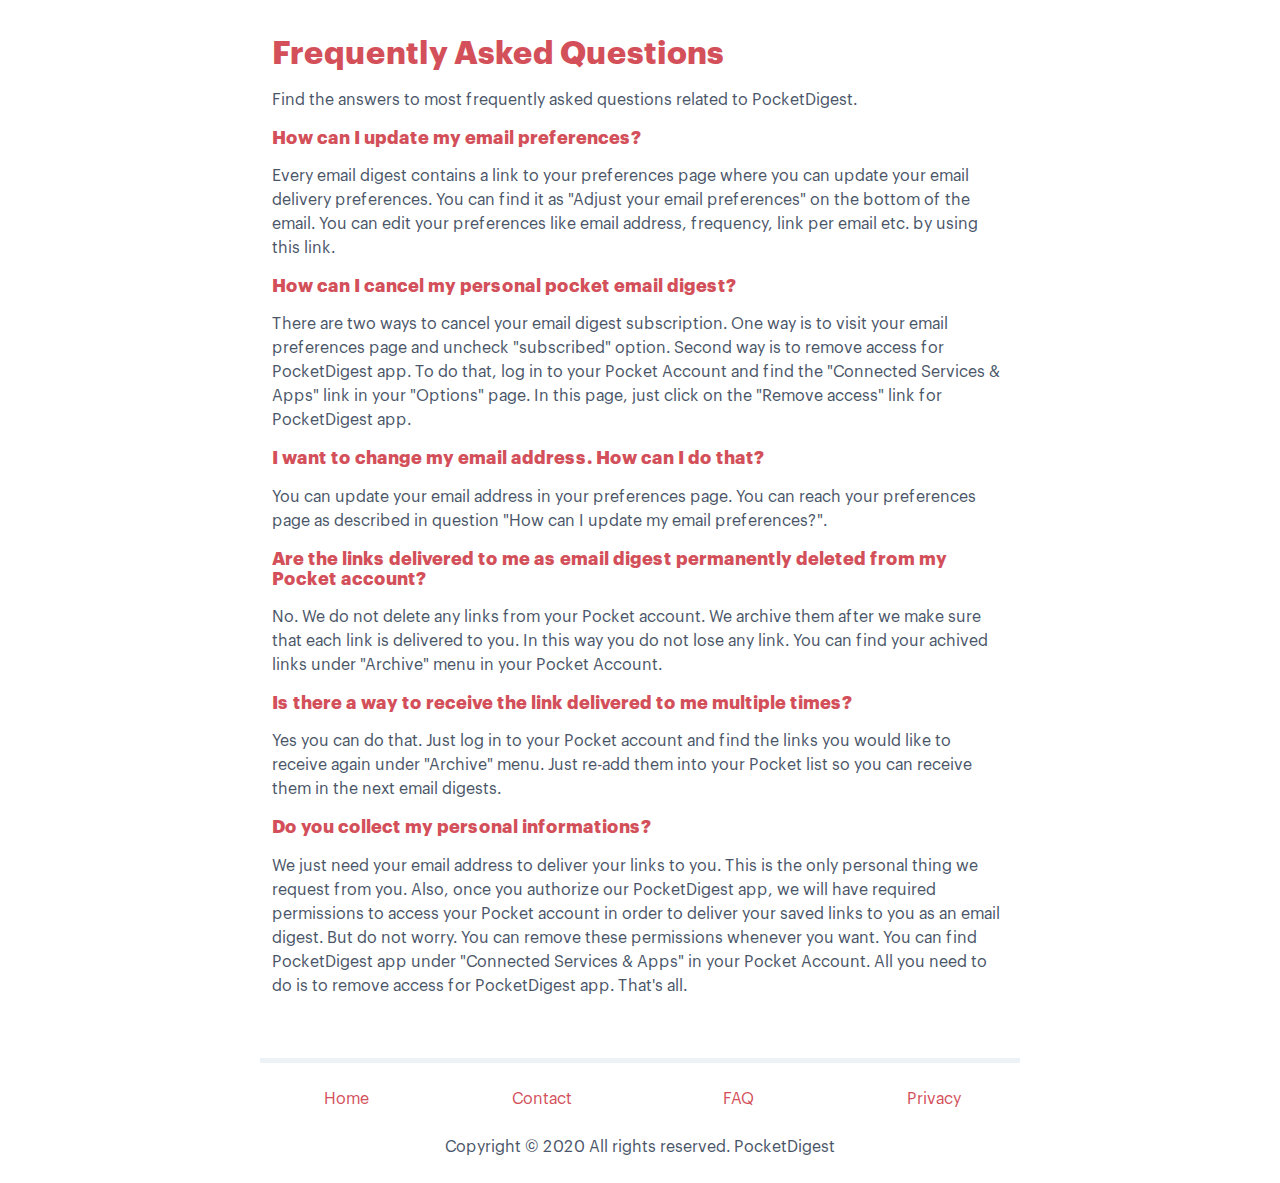
<file: static/faq.html>
<!DOCTYPE html>
<html lang="en">

<head>
  <meta charset="utf-8" />
  <meta http-equiv="X-UA-Compatible" content="IE=edge" />
  <meta name="viewport" content="width=device-width, initial-scale=1" />
  <title>FAQ - PocketDigest</title>
  <link rel="stylesheet" href="/static/css/styles.css" />
</head>

<body>
  <div class="container">
    <div class="columns">
      <div
        class="column is-10-tablet is-offset-1-tablet is-10-desktop is-offset-1-desktop is-8-widescreen is-offset-2-widescreen">
        <section class="section">
          <div class="columns">
            <div class="content">
              <h1>Frequently Asked Questions</h1>
              <p>Find the answers to most frequently asked questions related to PocketDigest.</p>
              <h5>How can I update my email preferences?</h5>
              <p>
                Every email digest contains a link to your preferences page where you can update your email delivery preferences. You can find it as "Adjust your email preferences" on the bottom of the email. You can edit your preferences like email address, frequency, link per email etc. by using this link.
              </p>
              <h5>How can I cancel my personal pocket email digest?</h5>
              <p>
                There are two ways to cancel your email digest subscription. One way is to visit your email preferences page and uncheck  "subscribed" option. Second way is to remove access for PocketDigest app. To do that, log in to your Pocket Account and find the "Connected Services & Apps" link in your "Options" page. In this page, just click on the "Remove access" link for PocketDigest app.
              </p>
              <h5>I want to change my email address. How can I do that?</h5>
              <p>
                You can update your email address in your preferences page. You can reach your preferences page as described in question "How can I update my email preferences?".
              </p>
              <h5>Are the links delivered to me as email digest permanently deleted from my Pocket account?</h5>
              <p>
                No. We do not delete any links from your Pocket account. We archive them after we make sure that each link is delivered to you. In this way you do not lose any link. You can find your achived links under "Archive" menu in your Pocket Account.
              </p>
              <h5>Is there a way to receive the link delivered to me multiple times?</h5>
              <p>
                Yes you can do that. Just log in to your Pocket account and find the links you would like to receive again under "Archive" menu. Just re-add them into your Pocket list so you can receive them in the next email digests.
              </p>
              <h5>Do you collect my personal informations?</h5>
              <p>
                We just need your email address to deliver your links to you. This is the only personal thing we request from you. Also, once you authorize our PocketDigest app, we will have required permissions to access your Pocket account in order to deliver your saved links to you as an email digest. But do not worry. You can remove these permissions whenever you want. You can find PocketDigest app under "Connected Services & Apps" in your Pocket Account. All you need to do is to remove access for PocketDigest app. That's all. 
              </p>
            </div>
          </div>
        </section>
        <footer>
          <div class="columns">
            <div class="column">
              <hr />
              <div class="columns is-centered">
                <div class="column is-one-quarter has-text-centered">
                  <a href="/">Home</a>
                </div>
                <div class="column is-one-quarter has-text-centered">
                  <a href="mailto:pocketdigest@gmail.com">Contact</a>
                </div>
                <div class="column is-one-quarter has-text-centered">
                    <a href="/faq">FAQ</a>
                  </div>
                <div class="column is-one-quarter has-text-centered">
                  <a href="/privacy">Privacy</a>
                </div>
              </div>
              <div class="columns">
                <div class="column">
                  <p class="has-text-centered">
                    Copyright © 2020 All rights reserved. PocketDigest
                  </p>
                </div>
              </div>
            </div>
          </div>
        </footer>
      </div>
    </div>
  </div>
</body>

</html>
</file>
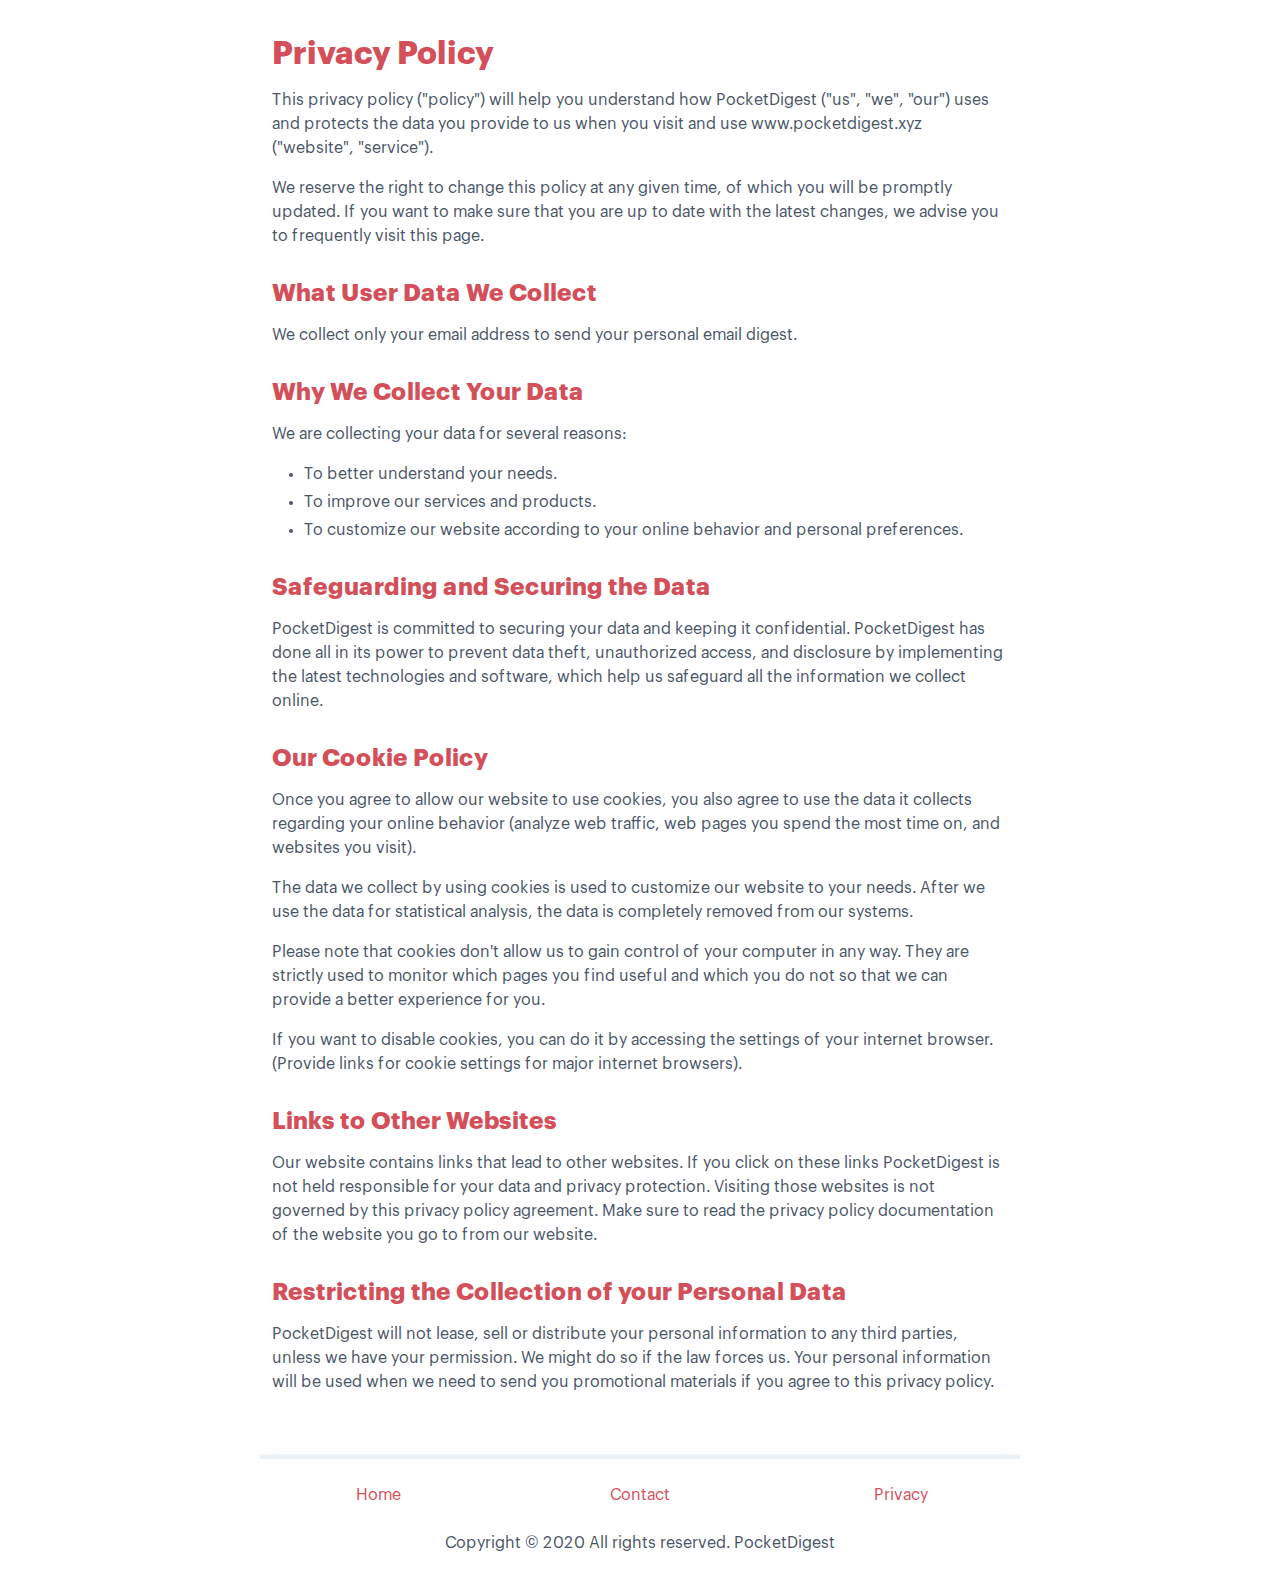
<file: static/privacy.html>
<!DOCTYPE html>
<html lang="en">

<head>
  <meta charset="utf-8" />
  <meta http-equiv="X-UA-Compatible" content="IE=edge" />
  <meta name="viewport" content="width=device-width, initial-scale=1" />
  <title>Privacy - PocketDigest</title>
  <link rel="stylesheet" href="/static/css/styles.css" />
</head>

<body>
  <div class="container">
    <div class="columns">
      <div
        class="column is-10-tablet is-offset-1-tablet is-10-desktop is-offset-1-desktop is-8-widescreen is-offset-2-widescreen">
        <section class="section">
          <div class="columns">
            <div class="content">
              <h1>Privacy Policy</h1>
              <p>
                This privacy policy ("policy") will help you understand how
                PocketDigest ("us", "we", "our") uses and protects the data you
                provide to us when you visit and use www.pocketdigest.xyz
                ("website", "service").
              </p>
              <p>
                We reserve the right to change this policy at any given time,
                of which you will be promptly updated. If you want to make
                sure that you are up to date with the latest changes, we
                advise you to frequently visit this page.
              </p>
              <h3>What User Data We Collect</h3>
              <p>
                We collect only your email address to send your personal email digest.
              </p>
              </ul>
              <h3>Why We Collect Your Data</h3>
              <p>We are collecting your data for several reasons:</p>
              <ul>
                <li>
                  To better understand your needs.
                </li>
                <li>
                  To improve our services and products.
                </li>
                <li>
                  To customize our website according to your online behavior
                  and personal preferences.
                </li>
              </ul>
              <h3>Safeguarding and Securing the Data</h3>
              <p>
                PocketDigest is committed to securing your data and keeping it
                confidential. PocketDigest has done all in its power to prevent
                data theft, unauthorized access, and disclosure by
                implementing the latest technologies and software, which help
                us safeguard all the information we collect online.
              </p>
              <h3>Our Cookie Policy</h3>
              <p>
                Once you agree to allow our website to use cookies, you also
                agree to use the data it collects regarding your online
                behavior (analyze web traffic, web pages you spend the most
                time on, and websites you visit).
              </p>
              <p>
                The data we collect by using cookies is used to customize our
                website to your needs. After we use the data for statistical
                analysis, the data is completely removed from our systems.
              </p>
              <p>
                Please note that cookies don't allow us to gain control of
                your computer in any way. They are strictly used to monitor
                which pages you find useful and which you do not so that we
                can provide a better experience for you.
              </p>
              <p>
                If you want to disable cookies, you can do it by accessing the
                settings of your internet browser. (Provide links for cookie
                settings for major internet browsers).
              </p>
              <h3>Links to Other Websites</h3>
              <p>
                Our website contains links that lead to other websites. If you
                click on these links PocketDigest is not held responsible for your
                data and privacy protection. Visiting those websites is not
                governed by this privacy policy agreement. Make sure to read
                the privacy policy documentation of the website you go to from
                our website.
              </p>
              <h3>
                Restricting the Collection of your Personal Data
              </h3>
              <p>
                PocketDigest will not lease, sell or distribute your personal
                information to any third parties, unless we have your
                permission. We might do so if the law forces us. Your personal
                information will be used when we need to send you promotional
                materials if you agree to this privacy policy.
              </p>
            </div>
          </div>
        </section>
        <footer>
          <div class="columns">
            <div class="column">
              <hr />
              <div class="columns is-centered">
                <div class="column is-one-third has-text-centered">
                  <a href="index.html">Home</a>
                </div>
                <div class="column is-one-third has-text-centered">
                  <a href="mailto:pocketdigest@gmail.com">Contact</a>
                </div>
                <div class="column is-one-third has-text-centered">
                  <a href="privacy.html">Privacy</a>
                </div>
              </div>
              <div class="columns">
                <div class="column">
                  <p class="has-text-centered">
                    Copyright © 2020 All rights reserved. PocketDigest
                  </p>
                </div>
              </div>
            </div>
          </div>
        </footer>
      </div>
    </div>
  </div>
</body>

</html>
</file>
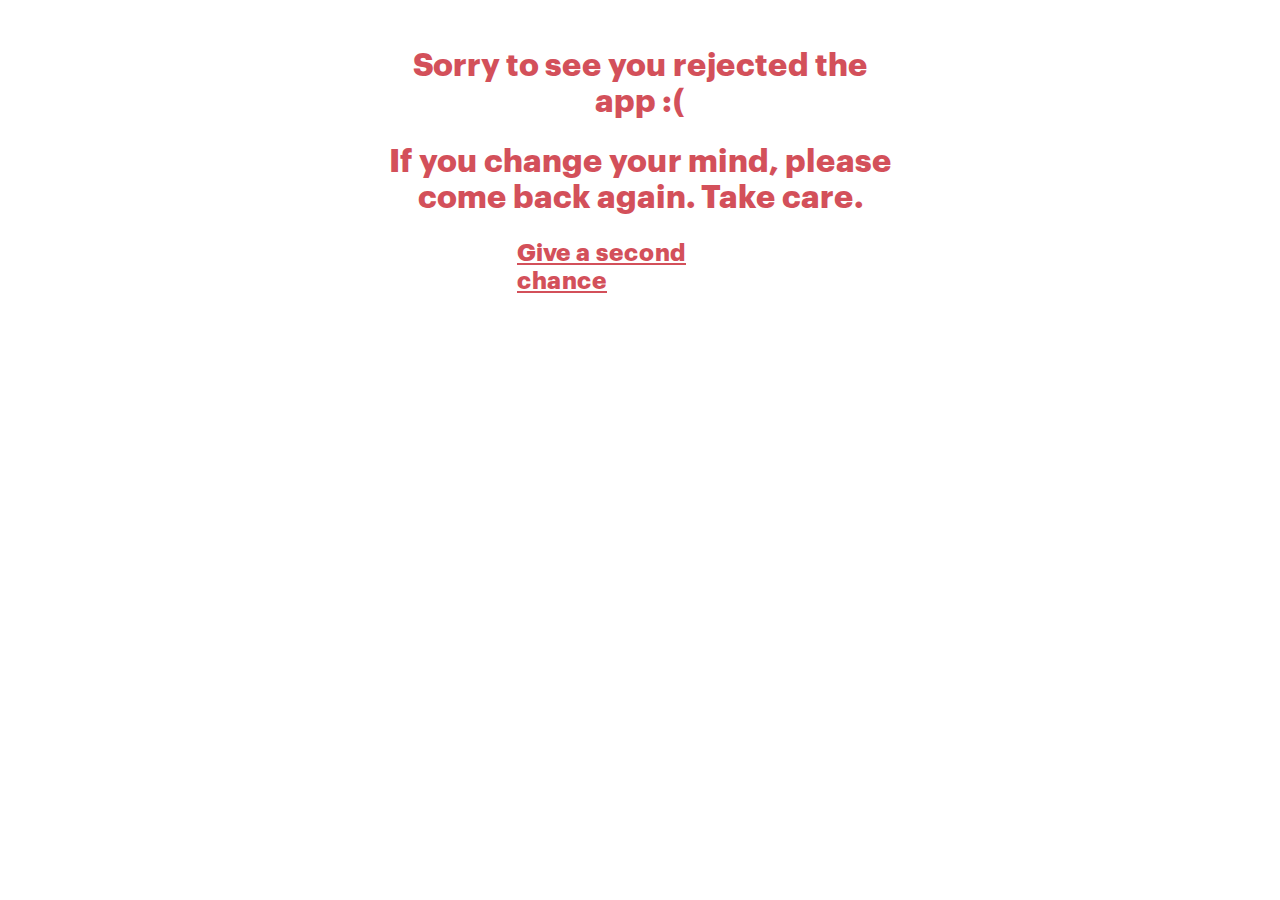
<file: static/rejected.html>
<!DOCTYPE html>
<html lang="en">

<head>
    <meta charset="utf-8" />
    <meta http-equiv="X-UA-Compatible" content="IE=edge" />
    <meta name="viewport" content="width=device-width, initial-scale=1" />
    <link rel="stylesheet" href="/static/css/styles.css" />
    <title>User Rejected The App - PocketLetter</title>
</head>

<body>
    <div class="container">
        <div class="columns">
            <div
                class="column is-10-mobile is-offset-1-mobile is-8-tablet is-offset-2-tablet is-8-desktop is-offset-2-desktop is-6-widescreen is-offset-3-widescreen">
                <section class="section">
                    <div class="columns">
                        <div class="column">
                            <p class="title is-3 has-text-centered">
                                Sorry to see you rejected the app :(
                            </p>
                            <p class="title is-3 has-text-centered">
                                If you change your mind, please come back again. Take care.
                            </p>
                        </div>
                    </div>
                    <div class="columns is-mobile is-desktop is-centered">
                        <div class="column is-full-mobile is-half-tablet is-half-desktop">
                            <a href="/login" class="title is-4" style="text-decoration: underline;">Give a second
                                chance</a>
                        </div>
                    </div>
                </section>
            </div>
        </div>
    </div>
</body>

</html>
</file>
<file: static/css/styles.css>
@font-face{font-family:"Graphik";font-style:normal;font-weight:700;src:local("Graphik Bold"),local("Graphik-Bold"),url("../fonts/Graphik-Bold.woff2") format("woff2"),url("../fonts/Graphik-Bold.woff") format("woff"),url("../fonts/Graphik-Bold.otf") format("opentype"),url("../fonts/Graphik-Bold.ttf") format("ttf")}@font-face{font-family:"Graphik";font-style:normal;font-weight:400;src:local("Graphik Regular"),local("Graphik-Regular"),url("../fonts/Graphik-Regular.woff2") format("woff2"),url("../fonts/Graphik-Regular.woff") format("woff"),url("../fonts/Graphik-Regular.otf") format("opentype"),url("../fonts/Graphik-Regular.ttf") format("ttf")}@keyframes spinAround{from{transform:rotate(0deg)}to{transform:rotate(359deg)}}.file,.button,.is-unselectable{-webkit-touch-callout:none;-webkit-user-select:none;-moz-user-select:none;-ms-user-select:none;user-select:none}.select:not(.is-multiple):not(.is-loading)::after{border:3px solid transparent;border-radius:2px;border-right:0;border-top:0;content:" ";display:block;height:.625em;margin-top:-0.4375em;pointer-events:none;position:absolute;top:50%;transform:rotate(-45deg);transform-origin:center;width:.625em}.box:not(:last-child),.title:not(:last-child),.subtitle:not(:last-child),.content:not(:last-child){margin-bottom:1.5rem}.control.is-loading::after,.select.is-loading::after,.button.is-loading::after{animation:spinAround 500ms infinite linear;border:2px solid #dbdbdb;border-radius:290486px;border-right-color:transparent;border-top-color:transparent;content:"";display:block;height:1em;position:relative;width:1em}.hero-video,.is-overlay{bottom:0;left:0;position:absolute;right:0;top:0}.file-cta,.file-name,.select select,.textarea,.input,.button{-moz-appearance:none;-webkit-appearance:none;align-items:center;border:2px solid transparent;border-radius:4px;box-shadow:none;display:inline-flex;font-size:1rem;height:2.5em;justify-content:flex-start;line-height:1.5;padding-bottom:calc(0.5em - 2px);padding-left:calc(0.75em - 2px);padding-right:calc(0.75em - 2px);padding-top:calc(0.5em - 2px);position:relative;vertical-align:top}.file-cta:focus,.file-name:focus,.select select:focus,.textarea:focus,.input:focus,.button:focus,.is-focused.file-cta,.is-focused.file-name,.select select.is-focused,.is-focused.textarea,.is-focused.input,.is-focused.button,.file-cta:active,.file-name:active,.select select:active,.textarea:active,.input:active,.button:active,.is-active.file-cta,.is-active.file-name,.select select.is-active,.is-active.textarea,.is-active.input,.is-active.button{outline:none}[disabled].file-cta,[disabled].file-name,.select select[disabled],[disabled].textarea,[disabled].input,[disabled].button,fieldset[disabled] .file-cta,fieldset[disabled] .file-name,fieldset[disabled] .select select,.select fieldset[disabled] select,fieldset[disabled] .textarea,fieldset[disabled] .input,fieldset[disabled] .button{cursor:not-allowed}/*! minireset.css v0.0.6 | MIT License | github.com/jgthms/minireset.css */html,body,p,ol,ul,li,dl,dt,dd,blockquote,figure,fieldset,legend,textarea,pre,iframe,hr,h1,h2,h3,h4,h5,h6{margin:0;padding:0}h1,h2,h3,h4,h5,h6{font-size:100%;font-weight:normal}ul{list-style:none}button,input,select,textarea{margin:0}html{box-sizing:border-box}*,*::before,*::after{box-sizing:inherit}img,video{height:auto;max-width:100%}iframe{border:0}table{border-collapse:collapse;border-spacing:0}td,th{padding:0}td:not([align]),th:not([align]){text-align:inherit}html{background-color:#fff;font-size:16px;-moz-osx-font-smoothing:grayscale;-webkit-font-smoothing:antialiased;min-width:300px;overflow-x:hidden;overflow-y:scroll;text-rendering:optimizeLegibility;text-size-adjust:100%}article,aside,figure,footer,header,hgroup,section{display:block}body,button,input,select,textarea{font-family:"Graphik",sans-serif}code,pre{-moz-osx-font-smoothing:auto;-webkit-font-smoothing:auto;font-family:monospace}body{color:#4a5568;font-size:1em;font-weight:400;line-height:1.5}a{color:#d3505a;cursor:pointer;text-decoration:none}a strong{color:currentColor}a:hover{color:#363636}code{background-color:#f5f5f5;color:#f14668;font-size:.875em;font-weight:normal;padding:.25em .5em .25em}hr{background-color:#edf2f7;border:none;display:block;height:5px;margin:1.5rem 0}img{height:auto;max-width:100%}input[type=checkbox],input[type=radio]{vertical-align:baseline}small{font-size:.875em}span{font-style:inherit;font-weight:inherit}strong{color:#d3505a;font-weight:700}fieldset{border:none}pre{-webkit-overflow-scrolling:touch;background-color:#f5f5f5;color:#4a5568;font-size:.875em;overflow-x:auto;padding:1.25rem 1.5rem;white-space:pre;word-wrap:normal}pre code{background-color:transparent;color:currentColor;font-size:1em;padding:0}table td,table th{vertical-align:top}table td:not([align]),table th:not([align]){text-align:inherit}table th{color:#d3505a}.has-text-white{color:#fff !important}a.has-text-white:hover,a.has-text-white:focus{color:#e6e6e6 !important}.has-background-white{background-color:#fff !important}.has-text-black{color:#0a0a0a !important}a.has-text-black:hover,a.has-text-black:focus{color:#000 !important}.has-background-black{background-color:#0a0a0a !important}.has-text-light{color:#f5f5f5 !important}a.has-text-light:hover,a.has-text-light:focus{color:#dbdbdb !important}.has-background-light{background-color:#f5f5f5 !important}.has-text-dark{color:#363636 !important}a.has-text-dark:hover,a.has-text-dark:focus{color:#1c1c1c !important}.has-background-dark{background-color:#363636 !important}.has-text-primary{color:#d3505a !important}a.has-text-primary:hover,a.has-text-primary:focus{color:#c0303b !important}.has-background-primary{background-color:#d3505a !important}.has-text-primary-light{color:#fbeff0 !important}a.has-text-primary-light:hover,a.has-text-primary-light:focus{color:#f1c6c9 !important}.has-background-primary-light{background-color:#fbeff0 !important}.has-text-primary-dark{color:#b32d37 !important}a.has-text-primary-dark:hover,a.has-text-primary-dark:focus{color:#d0444e !important}.has-background-primary-dark{background-color:#b32d37 !important}.has-text-link{color:#d3505a !important}a.has-text-link:hover,a.has-text-link:focus{color:#c0303b !important}.has-background-link{background-color:#d3505a !important}.has-text-link-light{color:#fbeff0 !important}a.has-text-link-light:hover,a.has-text-link-light:focus{color:#f1c6c9 !important}.has-background-link-light{background-color:#fbeff0 !important}.has-text-link-dark{color:#b32d37 !important}a.has-text-link-dark:hover,a.has-text-link-dark:focus{color:#d0444e !important}.has-background-link-dark{background-color:#b32d37 !important}.has-text-info{color:#3298dc !important}a.has-text-info:hover,a.has-text-info:focus{color:#207dbc !important}.has-background-info{background-color:#3298dc !important}.has-text-info-light{color:#eef6fc !important}a.has-text-info-light:hover,a.has-text-info-light:focus{color:#c2e0f5 !important}.has-background-info-light{background-color:#eef6fc !important}.has-text-info-dark{color:#1d72aa !important}a.has-text-info-dark:hover,a.has-text-info-dark:focus{color:#248fd6 !important}.has-background-info-dark{background-color:#1d72aa !important}.has-text-success{color:#48c774 !important}a.has-text-success:hover,a.has-text-success:focus{color:#34a85c !important}.has-background-success{background-color:#48c774 !important}.has-text-success-light{color:#effaf3 !important}a.has-text-success-light:hover,a.has-text-success-light:focus{color:#c8eed6 !important}.has-background-success-light{background-color:#effaf3 !important}.has-text-success-dark{color:#257942 !important}a.has-text-success-dark:hover,a.has-text-success-dark:focus{color:#31a058 !important}.has-background-success-dark{background-color:#257942 !important}.has-text-warning{color:#ffdd57 !important}a.has-text-warning:hover,a.has-text-warning:focus{color:#ffd324 !important}.has-background-warning{background-color:#ffdd57 !important}.has-text-warning-light{color:#fffbeb !important}a.has-text-warning-light:hover,a.has-text-warning-light:focus{color:#fff1b8 !important}.has-background-warning-light{background-color:#fffbeb !important}.has-text-warning-dark{color:#947600 !important}a.has-text-warning-dark:hover,a.has-text-warning-dark:focus{color:#c79f00 !important}.has-background-warning-dark{background-color:#947600 !important}.has-text-danger{color:#f14668 !important}a.has-text-danger:hover,a.has-text-danger:focus{color:#ee1742 !important}.has-background-danger{background-color:#f14668 !important}.has-text-danger-light{color:#feecf0 !important}a.has-text-danger-light:hover,a.has-text-danger-light:focus{color:#fabdc9 !important}.has-background-danger-light{background-color:#feecf0 !important}.has-text-danger-dark{color:#cc0f35 !important}a.has-text-danger-dark:hover,a.has-text-danger-dark:focus{color:#ee2049 !important}.has-background-danger-dark{background-color:#cc0f35 !important}.has-text-black-bis{color:#121212 !important}.has-background-black-bis{background-color:#121212 !important}.has-text-black-ter{color:#242424 !important}.has-background-black-ter{background-color:#242424 !important}.has-text-grey-darker{color:#363636 !important}.has-background-grey-darker{background-color:#363636 !important}.has-text-grey-dark{color:#4a4a4a !important}.has-background-grey-dark{background-color:#4a4a4a !important}.has-text-grey{color:#7a7a7a !important}.has-background-grey{background-color:#7a7a7a !important}.has-text-grey-light{color:#b5b5b5 !important}.has-background-grey-light{background-color:#b5b5b5 !important}.has-text-grey-lighter{color:#dbdbdb !important}.has-background-grey-lighter{background-color:#dbdbdb !important}.has-text-white-ter{color:#f5f5f5 !important}.has-background-white-ter{background-color:#f5f5f5 !important}.has-text-white-bis{color:#fafafa !important}.has-background-white-bis{background-color:#fafafa !important}.is-clearfix::after{clear:both;content:" ";display:table}.is-pulled-left{float:left !important}.is-pulled-right{float:right !important}.is-radiusless{border-radius:0 !important}.is-shadowless{box-shadow:none !important}.is-clipped{overflow:hidden !important}.is-relative{position:relative !important}.is-marginless{margin:0 !important}.is-paddingless{padding:0 !important}.mt-0{margin-top:0 !important}.mr-0{margin-right:0 !important}.mb-0{margin-bottom:0 !important}.ml-0{margin-left:0 !important}.mx-0{margin-left:0 !important;margin-right:0 !important}.my-0{margin-top:0 !important;margin-bottom:0 !important}.mt-1{margin-top:.25rem !important}.mr-1{margin-right:.25rem !important}.mb-1{margin-bottom:.25rem !important}.ml-1{margin-left:.25rem !important}.mx-1{margin-left:.25rem !important;margin-right:.25rem !important}.my-1{margin-top:.25rem !important;margin-bottom:.25rem !important}.mt-2{margin-top:.5rem !important}.mr-2{margin-right:.5rem !important}.mb-2{margin-bottom:.5rem !important}.ml-2{margin-left:.5rem !important}.mx-2{margin-left:.5rem !important;margin-right:.5rem !important}.my-2{margin-top:.5rem !important;margin-bottom:.5rem !important}.mt-3{margin-top:.75rem !important}.mr-3{margin-right:.75rem !important}.mb-3{margin-bottom:.75rem !important}.ml-3{margin-left:.75rem !important}.mx-3{margin-left:.75rem !important;margin-right:.75rem !important}.my-3{margin-top:.75rem !important;margin-bottom:.75rem !important}.mt-4{margin-top:1rem !important}.mr-4{margin-right:1rem !important}.mb-4{margin-bottom:1rem !important}.ml-4{margin-left:1rem !important}.mx-4{margin-left:1rem !important;margin-right:1rem !important}.my-4{margin-top:1rem !important;margin-bottom:1rem !important}.mt-5{margin-top:1.5rem !important}.mr-5{margin-right:1.5rem !important}.mb-5{margin-bottom:1.5rem !important}.ml-5{margin-left:1.5rem !important}.mx-5{margin-left:1.5rem !important;margin-right:1.5rem !important}.my-5{margin-top:1.5rem !important;margin-bottom:1.5rem !important}.mt-6{margin-top:3rem !important}.mr-6{margin-right:3rem !important}.mb-6{margin-bottom:3rem !important}.ml-6{margin-left:3rem !important}.mx-6{margin-left:3rem !important;margin-right:3rem !important}.my-6{margin-top:3rem !important;margin-bottom:3rem !important}.pt-0{padding-top:0 !important}.pr-0{padding-right:0 !important}.pb-0{padding-bottom:0 !important}.pl-0{padding-left:0 !important}.px-0{padding-left:0 !important;padding-right:0 !important}.py-0{padding-top:0 !important;padding-bottom:0 !important}.pt-1{padding-top:.25rem !important}.pr-1{padding-right:.25rem !important}.pb-1{padding-bottom:.25rem !important}.pl-1{padding-left:.25rem !important}.px-1{padding-left:.25rem !important;padding-right:.25rem !important}.py-1{padding-top:.25rem !important;padding-bottom:.25rem !important}.pt-2{padding-top:.5rem !important}.pr-2{padding-right:.5rem !important}.pb-2{padding-bottom:.5rem !important}.pl-2{padding-left:.5rem !important}.px-2{padding-left:.5rem !important;padding-right:.5rem !important}.py-2{padding-top:.5rem !important;padding-bottom:.5rem !important}.pt-3{padding-top:.75rem !important}.pr-3{padding-right:.75rem !important}.pb-3{padding-bottom:.75rem !important}.pl-3{padding-left:.75rem !important}.px-3{padding-left:.75rem !important;padding-right:.75rem !important}.py-3{padding-top:.75rem !important;padding-bottom:.75rem !important}.pt-4{padding-top:1rem !important}.pr-4{padding-right:1rem !important}.pb-4{padding-bottom:1rem !important}.pl-4{padding-left:1rem !important}.px-4{padding-left:1rem !important;padding-right:1rem !important}.py-4{padding-top:1rem !important;padding-bottom:1rem !important}.pt-5{padding-top:1.5rem !important}.pr-5{padding-right:1.5rem !important}.pb-5{padding-bottom:1.5rem !important}.pl-5{padding-left:1.5rem !important}.px-5{padding-left:1.5rem !important;padding-right:1.5rem !important}.py-5{padding-top:1.5rem !important;padding-bottom:1.5rem !important}.pt-6{padding-top:3rem !important}.pr-6{padding-right:3rem !important}.pb-6{padding-bottom:3rem !important}.pl-6{padding-left:3rem !important}.px-6{padding-left:3rem !important;padding-right:3rem !important}.py-6{padding-top:3rem !important;padding-bottom:3rem !important}.is-size-1{font-size:3rem !important}.is-size-2{font-size:2.5rem !important}.is-size-3{font-size:2rem !important}.is-size-4{font-size:1.5rem !important}.is-size-5{font-size:1.25rem !important}.is-size-6{font-size:1rem !important}.is-size-7{font-size:.75rem !important}@media screen and (max-width: 768px){.is-size-1-mobile{font-size:3rem !important}.is-size-2-mobile{font-size:2.5rem !important}.is-size-3-mobile{font-size:2rem !important}.is-size-4-mobile{font-size:1.5rem !important}.is-size-5-mobile{font-size:1.25rem !important}.is-size-6-mobile{font-size:1rem !important}.is-size-7-mobile{font-size:.75rem !important}}@media screen and (min-width: 769px),print{.is-size-1-tablet{font-size:3rem !important}.is-size-2-tablet{font-size:2.5rem !important}.is-size-3-tablet{font-size:2rem !important}.is-size-4-tablet{font-size:1.5rem !important}.is-size-5-tablet{font-size:1.25rem !important}.is-size-6-tablet{font-size:1rem !important}.is-size-7-tablet{font-size:.75rem !important}}@media screen and (max-width: 1023px){.is-size-1-touch{font-size:3rem !important}.is-size-2-touch{font-size:2.5rem !important}.is-size-3-touch{font-size:2rem !important}.is-size-4-touch{font-size:1.5rem !important}.is-size-5-touch{font-size:1.25rem !important}.is-size-6-touch{font-size:1rem !important}.is-size-7-touch{font-size:.75rem !important}}@media screen and (min-width: 1024px){.is-size-1-desktop{font-size:3rem !important}.is-size-2-desktop{font-size:2.5rem !important}.is-size-3-desktop{font-size:2rem !important}.is-size-4-desktop{font-size:1.5rem !important}.is-size-5-desktop{font-size:1.25rem !important}.is-size-6-desktop{font-size:1rem !important}.is-size-7-desktop{font-size:.75rem !important}}@media screen and (min-width: 1216px){.is-size-1-widescreen{font-size:3rem !important}.is-size-2-widescreen{font-size:2.5rem !important}.is-size-3-widescreen{font-size:2rem !important}.is-size-4-widescreen{font-size:1.5rem !important}.is-size-5-widescreen{font-size:1.25rem !important}.is-size-6-widescreen{font-size:1rem !important}.is-size-7-widescreen{font-size:.75rem !important}}@media screen and (min-width: 1408px){.is-size-1-fullhd{font-size:3rem !important}.is-size-2-fullhd{font-size:2.5rem !important}.is-size-3-fullhd{font-size:2rem !important}.is-size-4-fullhd{font-size:1.5rem !important}.is-size-5-fullhd{font-size:1.25rem !important}.is-size-6-fullhd{font-size:1rem !important}.is-size-7-fullhd{font-size:.75rem !important}}.has-text-centered{text-align:center !important}.has-text-justified{text-align:justify !important}.has-text-left{text-align:left !important}.has-text-right{text-align:right !important}@media screen and (max-width: 768px){.has-text-centered-mobile{text-align:center !important}}@media screen and (min-width: 769px),print{.has-text-centered-tablet{text-align:center !important}}@media screen and (min-width: 769px)and (max-width: 1023px){.has-text-centered-tablet-only{text-align:center !important}}@media screen and (max-width: 1023px){.has-text-centered-touch{text-align:center !important}}@media screen and (min-width: 1024px){.has-text-centered-desktop{text-align:center !important}}@media screen and (min-width: 1024px)and (max-width: 1215px){.has-text-centered-desktop-only{text-align:center !important}}@media screen and (min-width: 1216px){.has-text-centered-widescreen{text-align:center !important}}@media screen and (min-width: 1216px)and (max-width: 1407px){.has-text-centered-widescreen-only{text-align:center !important}}@media screen and (min-width: 1408px){.has-text-centered-fullhd{text-align:center !important}}@media screen and (max-width: 768px){.has-text-justified-mobile{text-align:justify !important}}@media screen and (min-width: 769px),print{.has-text-justified-tablet{text-align:justify !important}}@media screen and (min-width: 769px)and (max-width: 1023px){.has-text-justified-tablet-only{text-align:justify !important}}@media screen and (max-width: 1023px){.has-text-justified-touch{text-align:justify !important}}@media screen and (min-width: 1024px){.has-text-justified-desktop{text-align:justify !important}}@media screen and (min-width: 1024px)and (max-width: 1215px){.has-text-justified-desktop-only{text-align:justify !important}}@media screen and (min-width: 1216px){.has-text-justified-widescreen{text-align:justify !important}}@media screen and (min-width: 1216px)and (max-width: 1407px){.has-text-justified-widescreen-only{text-align:justify !important}}@media screen and (min-width: 1408px){.has-text-justified-fullhd{text-align:justify !important}}@media screen and (max-width: 768px){.has-text-left-mobile{text-align:left !important}}@media screen and (min-width: 769px),print{.has-text-left-tablet{text-align:left !important}}@media screen and (min-width: 769px)and (max-width: 1023px){.has-text-left-tablet-only{text-align:left !important}}@media screen and (max-width: 1023px){.has-text-left-touch{text-align:left !important}}@media screen and (min-width: 1024px){.has-text-left-desktop{text-align:left !important}}@media screen and (min-width: 1024px)and (max-width: 1215px){.has-text-left-desktop-only{text-align:left !important}}@media screen and (min-width: 1216px){.has-text-left-widescreen{text-align:left !important}}@media screen and (min-width: 1216px)and (max-width: 1407px){.has-text-left-widescreen-only{text-align:left !important}}@media screen and (min-width: 1408px){.has-text-left-fullhd{text-align:left !important}}@media screen and (max-width: 768px){.has-text-right-mobile{text-align:right !important}}@media screen and (min-width: 769px),print{.has-text-right-tablet{text-align:right !important}}@media screen and (min-width: 769px)and (max-width: 1023px){.has-text-right-tablet-only{text-align:right !important}}@media screen and (max-width: 1023px){.has-text-right-touch{text-align:right !important}}@media screen and (min-width: 1024px){.has-text-right-desktop{text-align:right !important}}@media screen and (min-width: 1024px)and (max-width: 1215px){.has-text-right-desktop-only{text-align:right !important}}@media screen and (min-width: 1216px){.has-text-right-widescreen{text-align:right !important}}@media screen and (min-width: 1216px)and (max-width: 1407px){.has-text-right-widescreen-only{text-align:right !important}}@media screen and (min-width: 1408px){.has-text-right-fullhd{text-align:right !important}}.is-capitalized{text-transform:capitalize !important}.is-lowercase{text-transform:lowercase !important}.is-uppercase{text-transform:uppercase !important}.is-italic{font-style:italic !important}.has-text-weight-light{font-weight:300 !important}.has-text-weight-normal{font-weight:400 !important}.has-text-weight-medium{font-weight:500 !important}.has-text-weight-semibold{font-weight:600 !important}.has-text-weight-bold{font-weight:700 !important}.is-family-primary{font-family:"Graphik",sans-serif !important}.is-family-secondary{font-family:"Graphik",sans-serif !important}.is-family-sans-serif{font-family:"Graphik",sans-serif !important}.is-family-monospace{font-family:monospace !important}.is-family-code{font-family:monospace !important}.is-block{display:block !important}@media screen and (max-width: 768px){.is-block-mobile{display:block !important}}@media screen and (min-width: 769px),print{.is-block-tablet{display:block !important}}@media screen and (min-width: 769px)and (max-width: 1023px){.is-block-tablet-only{display:block !important}}@media screen and (max-width: 1023px){.is-block-touch{display:block !important}}@media screen and (min-width: 1024px){.is-block-desktop{display:block !important}}@media screen and (min-width: 1024px)and (max-width: 1215px){.is-block-desktop-only{display:block !important}}@media screen and (min-width: 1216px){.is-block-widescreen{display:block !important}}@media screen and (min-width: 1216px)and (max-width: 1407px){.is-block-widescreen-only{display:block !important}}@media screen and (min-width: 1408px){.is-block-fullhd{display:block !important}}.is-flex{display:flex !important}@media screen and (max-width: 768px){.is-flex-mobile{display:flex !important}}@media screen and (min-width: 769px),print{.is-flex-tablet{display:flex !important}}@media screen and (min-width: 769px)and (max-width: 1023px){.is-flex-tablet-only{display:flex !important}}@media screen and (max-width: 1023px){.is-flex-touch{display:flex !important}}@media screen and (min-width: 1024px){.is-flex-desktop{display:flex !important}}@media screen and (min-width: 1024px)and (max-width: 1215px){.is-flex-desktop-only{display:flex !important}}@media screen and (min-width: 1216px){.is-flex-widescreen{display:flex !important}}@media screen and (min-width: 1216px)and (max-width: 1407px){.is-flex-widescreen-only{display:flex !important}}@media screen and (min-width: 1408px){.is-flex-fullhd{display:flex !important}}.is-inline{display:inline !important}@media screen and (max-width: 768px){.is-inline-mobile{display:inline !important}}@media screen and (min-width: 769px),print{.is-inline-tablet{display:inline !important}}@media screen and (min-width: 769px)and (max-width: 1023px){.is-inline-tablet-only{display:inline !important}}@media screen and (max-width: 1023px){.is-inline-touch{display:inline !important}}@media screen and (min-width: 1024px){.is-inline-desktop{display:inline !important}}@media screen and (min-width: 1024px)and (max-width: 1215px){.is-inline-desktop-only{display:inline !important}}@media screen and (min-width: 1216px){.is-inline-widescreen{display:inline !important}}@media screen and (min-width: 1216px)and (max-width: 1407px){.is-inline-widescreen-only{display:inline !important}}@media screen and (min-width: 1408px){.is-inline-fullhd{display:inline !important}}.is-inline-block{display:inline-block !important}@media screen and (max-width: 768px){.is-inline-block-mobile{display:inline-block !important}}@media screen and (min-width: 769px),print{.is-inline-block-tablet{display:inline-block !important}}@media screen and (min-width: 769px)and (max-width: 1023px){.is-inline-block-tablet-only{display:inline-block !important}}@media screen and (max-width: 1023px){.is-inline-block-touch{display:inline-block !important}}@media screen and (min-width: 1024px){.is-inline-block-desktop{display:inline-block !important}}@media screen and (min-width: 1024px)and (max-width: 1215px){.is-inline-block-desktop-only{display:inline-block !important}}@media screen and (min-width: 1216px){.is-inline-block-widescreen{display:inline-block !important}}@media screen and (min-width: 1216px)and (max-width: 1407px){.is-inline-block-widescreen-only{display:inline-block !important}}@media screen and (min-width: 1408px){.is-inline-block-fullhd{display:inline-block !important}}.is-inline-flex{display:inline-flex !important}@media screen and (max-width: 768px){.is-inline-flex-mobile{display:inline-flex !important}}@media screen and (min-width: 769px),print{.is-inline-flex-tablet{display:inline-flex !important}}@media screen and (min-width: 769px)and (max-width: 1023px){.is-inline-flex-tablet-only{display:inline-flex !important}}@media screen and (max-width: 1023px){.is-inline-flex-touch{display:inline-flex !important}}@media screen and (min-width: 1024px){.is-inline-flex-desktop{display:inline-flex !important}}@media screen and (min-width: 1024px)and (max-width: 1215px){.is-inline-flex-desktop-only{display:inline-flex !important}}@media screen and (min-width: 1216px){.is-inline-flex-widescreen{display:inline-flex !important}}@media screen and (min-width: 1216px)and (max-width: 1407px){.is-inline-flex-widescreen-only{display:inline-flex !important}}@media screen and (min-width: 1408px){.is-inline-flex-fullhd{display:inline-flex !important}}.is-hidden{display:none !important}.is-sr-only{border:none !important;clip:rect(0, 0, 0, 0) !important;height:.01em !important;overflow:hidden !important;padding:0 !important;position:absolute !important;white-space:nowrap !important;width:.01em !important}@media screen and (max-width: 768px){.is-hidden-mobile{display:none !important}}@media screen and (min-width: 769px),print{.is-hidden-tablet{display:none !important}}@media screen and (min-width: 769px)and (max-width: 1023px){.is-hidden-tablet-only{display:none !important}}@media screen and (max-width: 1023px){.is-hidden-touch{display:none !important}}@media screen and (min-width: 1024px){.is-hidden-desktop{display:none !important}}@media screen and (min-width: 1024px)and (max-width: 1215px){.is-hidden-desktop-only{display:none !important}}@media screen and (min-width: 1216px){.is-hidden-widescreen{display:none !important}}@media screen and (min-width: 1216px)and (max-width: 1407px){.is-hidden-widescreen-only{display:none !important}}@media screen and (min-width: 1408px){.is-hidden-fullhd{display:none !important}}.is-invisible{visibility:hidden !important}@media screen and (max-width: 768px){.is-invisible-mobile{visibility:hidden !important}}@media screen and (min-width: 769px),print{.is-invisible-tablet{visibility:hidden !important}}@media screen and (min-width: 769px)and (max-width: 1023px){.is-invisible-tablet-only{visibility:hidden !important}}@media screen and (max-width: 1023px){.is-invisible-touch{visibility:hidden !important}}@media screen and (min-width: 1024px){.is-invisible-desktop{visibility:hidden !important}}@media screen and (min-width: 1024px)and (max-width: 1215px){.is-invisible-desktop-only{visibility:hidden !important}}@media screen and (min-width: 1216px){.is-invisible-widescreen{visibility:hidden !important}}@media screen and (min-width: 1216px)and (max-width: 1407px){.is-invisible-widescreen-only{visibility:hidden !important}}@media screen and (min-width: 1408px){.is-invisible-fullhd{visibility:hidden !important}}.button{background-color:#fff;border-color:#dbdbdb;border-width:2px;color:#d3505a;cursor:pointer;justify-content:center;padding-bottom:calc(0.5em - 2px);padding-left:1em;padding-right:1em;padding-top:calc(0.5em - 2px);text-align:center;white-space:nowrap}.button strong{color:inherit}.button .icon,.button .icon.is-small,.button .icon.is-medium,.button .icon.is-large{height:1.5em;width:1.5em}.button .icon:first-child:not(:last-child){margin-left:calc(-0.5em - 2px);margin-right:.25em}.button .icon:last-child:not(:first-child){margin-left:.25em;margin-right:calc(-0.5em - 2px)}.button .icon:first-child:last-child{margin-left:calc(-0.5em - 2px);margin-right:calc(-0.5em - 2px)}.button:hover,.button.is-hovered{border-color:#b5b5b5;color:#363636}.button:focus,.button.is-focused{border-color:#3273dc;color:#363636}.button:focus:not(:active),.button.is-focused:not(:active){box-shadow:0 0 0 .125em rgba(211,80,90,.25)}.button:active,.button.is-active{border-color:#4a4a4a;color:#363636}.button.is-text{background-color:transparent;border-color:transparent;color:#4a5568;text-decoration:underline}.button.is-text:hover,.button.is-text.is-hovered,.button.is-text:focus,.button.is-text.is-focused{background-color:#f5f5f5;color:#d3505a}.button.is-text:active,.button.is-text.is-active{background-color:#e8e8e8;color:#d3505a}.button.is-text[disabled],fieldset[disabled] .button.is-text{background-color:transparent;border-color:transparent;box-shadow:none}.button.is-white{background-color:#fff;border-color:transparent;color:#0a0a0a}.button.is-white:hover,.button.is-white.is-hovered{background-color:#f9f9f9;border-color:transparent;color:#0a0a0a}.button.is-white:focus,.button.is-white.is-focused{border-color:transparent;color:#0a0a0a}.button.is-white:focus:not(:active),.button.is-white.is-focused:not(:active){box-shadow:0 0 0 .125em rgba(255,255,255,.25)}.button.is-white:active,.button.is-white.is-active{background-color:#f2f2f2;border-color:transparent;color:#0a0a0a}.button.is-white[disabled],fieldset[disabled] .button.is-white{background-color:#fff;border-color:transparent;box-shadow:none}.button.is-white.is-inverted{background-color:#0a0a0a;color:#fff}.button.is-white.is-inverted:hover,.button.is-white.is-inverted.is-hovered{background-color:#000}.button.is-white.is-inverted[disabled],fieldset[disabled] .button.is-white.is-inverted{background-color:#0a0a0a;border-color:transparent;box-shadow:none;color:#fff}.button.is-white.is-loading::after{border-color:transparent transparent #0a0a0a #0a0a0a !important}.button.is-white.is-outlined{background-color:transparent;border-color:#fff;color:#fff}.button.is-white.is-outlined:hover,.button.is-white.is-outlined.is-hovered,.button.is-white.is-outlined:focus,.button.is-white.is-outlined.is-focused{background-color:#fff;border-color:#fff;color:#0a0a0a}.button.is-white.is-outlined.is-loading::after{border-color:transparent transparent #fff #fff !important}.button.is-white.is-outlined.is-loading:hover::after,.button.is-white.is-outlined.is-loading.is-hovered::after,.button.is-white.is-outlined.is-loading:focus::after,.button.is-white.is-outlined.is-loading.is-focused::after{border-color:transparent transparent #0a0a0a #0a0a0a !important}.button.is-white.is-outlined[disabled],fieldset[disabled] .button.is-white.is-outlined{background-color:transparent;border-color:#fff;box-shadow:none;color:#fff}.button.is-white.is-inverted.is-outlined{background-color:transparent;border-color:#0a0a0a;color:#0a0a0a}.button.is-white.is-inverted.is-outlined:hover,.button.is-white.is-inverted.is-outlined.is-hovered,.button.is-white.is-inverted.is-outlined:focus,.button.is-white.is-inverted.is-outlined.is-focused{background-color:#0a0a0a;color:#fff}.button.is-white.is-inverted.is-outlined.is-loading:hover::after,.button.is-white.is-inverted.is-outlined.is-loading.is-hovered::after,.button.is-white.is-inverted.is-outlined.is-loading:focus::after,.button.is-white.is-inverted.is-outlined.is-loading.is-focused::after{border-color:transparent transparent #fff #fff !important}.button.is-white.is-inverted.is-outlined[disabled],fieldset[disabled] .button.is-white.is-inverted.is-outlined{background-color:transparent;border-color:#0a0a0a;box-shadow:none;color:#0a0a0a}.button.is-black{background-color:#0a0a0a;border-color:transparent;color:#fff}.button.is-black:hover,.button.is-black.is-hovered{background-color:#040404;border-color:transparent;color:#fff}.button.is-black:focus,.button.is-black.is-focused{border-color:transparent;color:#fff}.button.is-black:focus:not(:active),.button.is-black.is-focused:not(:active){box-shadow:0 0 0 .125em rgba(10,10,10,.25)}.button.is-black:active,.button.is-black.is-active{background-color:#000;border-color:transparent;color:#fff}.button.is-black[disabled],fieldset[disabled] .button.is-black{background-color:#0a0a0a;border-color:transparent;box-shadow:none}.button.is-black.is-inverted{background-color:#fff;color:#0a0a0a}.button.is-black.is-inverted:hover,.button.is-black.is-inverted.is-hovered{background-color:#f2f2f2}.button.is-black.is-inverted[disabled],fieldset[disabled] .button.is-black.is-inverted{background-color:#fff;border-color:transparent;box-shadow:none;color:#0a0a0a}.button.is-black.is-loading::after{border-color:transparent transparent #fff #fff !important}.button.is-black.is-outlined{background-color:transparent;border-color:#0a0a0a;color:#0a0a0a}.button.is-black.is-outlined:hover,.button.is-black.is-outlined.is-hovered,.button.is-black.is-outlined:focus,.button.is-black.is-outlined.is-focused{background-color:#0a0a0a;border-color:#0a0a0a;color:#fff}.button.is-black.is-outlined.is-loading::after{border-color:transparent transparent #0a0a0a #0a0a0a !important}.button.is-black.is-outlined.is-loading:hover::after,.button.is-black.is-outlined.is-loading.is-hovered::after,.button.is-black.is-outlined.is-loading:focus::after,.button.is-black.is-outlined.is-loading.is-focused::after{border-color:transparent transparent #fff #fff !important}.button.is-black.is-outlined[disabled],fieldset[disabled] .button.is-black.is-outlined{background-color:transparent;border-color:#0a0a0a;box-shadow:none;color:#0a0a0a}.button.is-black.is-inverted.is-outlined{background-color:transparent;border-color:#fff;color:#fff}.button.is-black.is-inverted.is-outlined:hover,.button.is-black.is-inverted.is-outlined.is-hovered,.button.is-black.is-inverted.is-outlined:focus,.button.is-black.is-inverted.is-outlined.is-focused{background-color:#fff;color:#0a0a0a}.button.is-black.is-inverted.is-outlined.is-loading:hover::after,.button.is-black.is-inverted.is-outlined.is-loading.is-hovered::after,.button.is-black.is-inverted.is-outlined.is-loading:focus::after,.button.is-black.is-inverted.is-outlined.is-loading.is-focused::after{border-color:transparent transparent #0a0a0a #0a0a0a !important}.button.is-black.is-inverted.is-outlined[disabled],fieldset[disabled] .button.is-black.is-inverted.is-outlined{background-color:transparent;border-color:#fff;box-shadow:none;color:#fff}.button.is-light{background-color:#f5f5f5;border-color:transparent;color:rgba(0,0,0,.7)}.button.is-light:hover,.button.is-light.is-hovered{background-color:#eee;border-color:transparent;color:rgba(0,0,0,.7)}.button.is-light:focus,.button.is-light.is-focused{border-color:transparent;color:rgba(0,0,0,.7)}.button.is-light:focus:not(:active),.button.is-light.is-focused:not(:active){box-shadow:0 0 0 .125em rgba(245,245,245,.25)}.button.is-light:active,.button.is-light.is-active{background-color:#e8e8e8;border-color:transparent;color:rgba(0,0,0,.7)}.button.is-light[disabled],fieldset[disabled] .button.is-light{background-color:#f5f5f5;border-color:transparent;box-shadow:none}.button.is-light.is-inverted{background-color:rgba(0,0,0,.7);color:#f5f5f5}.button.is-light.is-inverted:hover,.button.is-light.is-inverted.is-hovered{background-color:rgba(0,0,0,.7)}.button.is-light.is-inverted[disabled],fieldset[disabled] .button.is-light.is-inverted{background-color:rgba(0,0,0,.7);border-color:transparent;box-shadow:none;color:#f5f5f5}.button.is-light.is-loading::after{border-color:transparent transparent rgba(0,0,0,.7) rgba(0,0,0,.7) !important}.button.is-light.is-outlined{background-color:transparent;border-color:#f5f5f5;color:#f5f5f5}.button.is-light.is-outlined:hover,.button.is-light.is-outlined.is-hovered,.button.is-light.is-outlined:focus,.button.is-light.is-outlined.is-focused{background-color:#f5f5f5;border-color:#f5f5f5;color:rgba(0,0,0,.7)}.button.is-light.is-outlined.is-loading::after{border-color:transparent transparent #f5f5f5 #f5f5f5 !important}.button.is-light.is-outlined.is-loading:hover::after,.button.is-light.is-outlined.is-loading.is-hovered::after,.button.is-light.is-outlined.is-loading:focus::after,.button.is-light.is-outlined.is-loading.is-focused::after{border-color:transparent transparent rgba(0,0,0,.7) rgba(0,0,0,.7) !important}.button.is-light.is-outlined[disabled],fieldset[disabled] .button.is-light.is-outlined{background-color:transparent;border-color:#f5f5f5;box-shadow:none;color:#f5f5f5}.button.is-light.is-inverted.is-outlined{background-color:transparent;border-color:rgba(0,0,0,.7);color:rgba(0,0,0,.7)}.button.is-light.is-inverted.is-outlined:hover,.button.is-light.is-inverted.is-outlined.is-hovered,.button.is-light.is-inverted.is-outlined:focus,.button.is-light.is-inverted.is-outlined.is-focused{background-color:rgba(0,0,0,.7);color:#f5f5f5}.button.is-light.is-inverted.is-outlined.is-loading:hover::after,.button.is-light.is-inverted.is-outlined.is-loading.is-hovered::after,.button.is-light.is-inverted.is-outlined.is-loading:focus::after,.button.is-light.is-inverted.is-outlined.is-loading.is-focused::after{border-color:transparent transparent #f5f5f5 #f5f5f5 !important}.button.is-light.is-inverted.is-outlined[disabled],fieldset[disabled] .button.is-light.is-inverted.is-outlined{background-color:transparent;border-color:rgba(0,0,0,.7);box-shadow:none;color:rgba(0,0,0,.7)}.button.is-dark{background-color:#363636;border-color:transparent;color:#fff}.button.is-dark:hover,.button.is-dark.is-hovered{background-color:#2f2f2f;border-color:transparent;color:#fff}.button.is-dark:focus,.button.is-dark.is-focused{border-color:transparent;color:#fff}.button.is-dark:focus:not(:active),.button.is-dark.is-focused:not(:active){box-shadow:0 0 0 .125em rgba(54,54,54,.25)}.button.is-dark:active,.button.is-dark.is-active{background-color:#292929;border-color:transparent;color:#fff}.button.is-dark[disabled],fieldset[disabled] .button.is-dark{background-color:#363636;border-color:transparent;box-shadow:none}.button.is-dark.is-inverted{background-color:#fff;color:#363636}.button.is-dark.is-inverted:hover,.button.is-dark.is-inverted.is-hovered{background-color:#f2f2f2}.button.is-dark.is-inverted[disabled],fieldset[disabled] .button.is-dark.is-inverted{background-color:#fff;border-color:transparent;box-shadow:none;color:#363636}.button.is-dark.is-loading::after{border-color:transparent transparent #fff #fff !important}.button.is-dark.is-outlined{background-color:transparent;border-color:#363636;color:#363636}.button.is-dark.is-outlined:hover,.button.is-dark.is-outlined.is-hovered,.button.is-dark.is-outlined:focus,.button.is-dark.is-outlined.is-focused{background-color:#363636;border-color:#363636;color:#fff}.button.is-dark.is-outlined.is-loading::after{border-color:transparent transparent #363636 #363636 !important}.button.is-dark.is-outlined.is-loading:hover::after,.button.is-dark.is-outlined.is-loading.is-hovered::after,.button.is-dark.is-outlined.is-loading:focus::after,.button.is-dark.is-outlined.is-loading.is-focused::after{border-color:transparent transparent #fff #fff !important}.button.is-dark.is-outlined[disabled],fieldset[disabled] .button.is-dark.is-outlined{background-color:transparent;border-color:#363636;box-shadow:none;color:#363636}.button.is-dark.is-inverted.is-outlined{background-color:transparent;border-color:#fff;color:#fff}.button.is-dark.is-inverted.is-outlined:hover,.button.is-dark.is-inverted.is-outlined.is-hovered,.button.is-dark.is-inverted.is-outlined:focus,.button.is-dark.is-inverted.is-outlined.is-focused{background-color:#fff;color:#363636}.button.is-dark.is-inverted.is-outlined.is-loading:hover::after,.button.is-dark.is-inverted.is-outlined.is-loading.is-hovered::after,.button.is-dark.is-inverted.is-outlined.is-loading:focus::after,.button.is-dark.is-inverted.is-outlined.is-loading.is-focused::after{border-color:transparent transparent #363636 #363636 !important}.button.is-dark.is-inverted.is-outlined[disabled],fieldset[disabled] .button.is-dark.is-inverted.is-outlined{background-color:transparent;border-color:#fff;box-shadow:none;color:#fff}.button.is-primary{background-color:#d3505a;border-color:transparent;color:#fff}.button.is-primary:hover,.button.is-primary.is-hovered{background-color:#d04650;border-color:transparent;color:#fff}.button.is-primary:focus,.button.is-primary.is-focused{border-color:transparent;color:#fff}.button.is-primary:focus:not(:active),.button.is-primary.is-focused:not(:active){box-shadow:0 0 0 .125em rgba(211,80,90,.25)}.button.is-primary:active,.button.is-primary.is-active{background-color:#ce3c47;border-color:transparent;color:#fff}.button.is-primary[disabled],fieldset[disabled] .button.is-primary{background-color:#d3505a;border-color:transparent;box-shadow:none}.button.is-primary.is-inverted{background-color:#fff;color:#d3505a}.button.is-primary.is-inverted:hover,.button.is-primary.is-inverted.is-hovered{background-color:#f2f2f2}.button.is-primary.is-inverted[disabled],fieldset[disabled] .button.is-primary.is-inverted{background-color:#fff;border-color:transparent;box-shadow:none;color:#d3505a}.button.is-primary.is-loading::after{border-color:transparent transparent #fff #fff !important}.button.is-primary.is-outlined{background-color:transparent;border-color:#d3505a;color:#d3505a}.button.is-primary.is-outlined:hover,.button.is-primary.is-outlined.is-hovered,.button.is-primary.is-outlined:focus,.button.is-primary.is-outlined.is-focused{background-color:#d3505a;border-color:#d3505a;color:#fff}.button.is-primary.is-outlined.is-loading::after{border-color:transparent transparent #d3505a #d3505a !important}.button.is-primary.is-outlined.is-loading:hover::after,.button.is-primary.is-outlined.is-loading.is-hovered::after,.button.is-primary.is-outlined.is-loading:focus::after,.button.is-primary.is-outlined.is-loading.is-focused::after{border-color:transparent transparent #fff #fff !important}.button.is-primary.is-outlined[disabled],fieldset[disabled] .button.is-primary.is-outlined{background-color:transparent;border-color:#d3505a;box-shadow:none;color:#d3505a}.button.is-primary.is-inverted.is-outlined{background-color:transparent;border-color:#fff;color:#fff}.button.is-primary.is-inverted.is-outlined:hover,.button.is-primary.is-inverted.is-outlined.is-hovered,.button.is-primary.is-inverted.is-outlined:focus,.button.is-primary.is-inverted.is-outlined.is-focused{background-color:#fff;color:#d3505a}.button.is-primary.is-inverted.is-outlined.is-loading:hover::after,.button.is-primary.is-inverted.is-outlined.is-loading.is-hovered::after,.button.is-primary.is-inverted.is-outlined.is-loading:focus::after,.button.is-primary.is-inverted.is-outlined.is-loading.is-focused::after{border-color:transparent transparent #d3505a #d3505a !important}.button.is-primary.is-inverted.is-outlined[disabled],fieldset[disabled] .button.is-primary.is-inverted.is-outlined{background-color:transparent;border-color:#fff;box-shadow:none;color:#fff}.button.is-primary.is-light{background-color:#fbeff0;color:#b32d37}.button.is-primary.is-light:hover,.button.is-primary.is-light.is-hovered{background-color:#f8e5e6;border-color:transparent;color:#b32d37}.button.is-primary.is-light:active,.button.is-primary.is-light.is-active{background-color:#f6dadc;border-color:transparent;color:#b32d37}.button.is-link{background-color:#d3505a;border-color:transparent;color:#fff}.button.is-link:hover,.button.is-link.is-hovered{background-color:#d04650;border-color:transparent;color:#fff}.button.is-link:focus,.button.is-link.is-focused{border-color:transparent;color:#fff}.button.is-link:focus:not(:active),.button.is-link.is-focused:not(:active){box-shadow:0 0 0 .125em rgba(211,80,90,.25)}.button.is-link:active,.button.is-link.is-active{background-color:#ce3c47;border-color:transparent;color:#fff}.button.is-link[disabled],fieldset[disabled] .button.is-link{background-color:#d3505a;border-color:transparent;box-shadow:none}.button.is-link.is-inverted{background-color:#fff;color:#d3505a}.button.is-link.is-inverted:hover,.button.is-link.is-inverted.is-hovered{background-color:#f2f2f2}.button.is-link.is-inverted[disabled],fieldset[disabled] .button.is-link.is-inverted{background-color:#fff;border-color:transparent;box-shadow:none;color:#d3505a}.button.is-link.is-loading::after{border-color:transparent transparent #fff #fff !important}.button.is-link.is-outlined{background-color:transparent;border-color:#d3505a;color:#d3505a}.button.is-link.is-outlined:hover,.button.is-link.is-outlined.is-hovered,.button.is-link.is-outlined:focus,.button.is-link.is-outlined.is-focused{background-color:#d3505a;border-color:#d3505a;color:#fff}.button.is-link.is-outlined.is-loading::after{border-color:transparent transparent #d3505a #d3505a !important}.button.is-link.is-outlined.is-loading:hover::after,.button.is-link.is-outlined.is-loading.is-hovered::after,.button.is-link.is-outlined.is-loading:focus::after,.button.is-link.is-outlined.is-loading.is-focused::after{border-color:transparent transparent #fff #fff !important}.button.is-link.is-outlined[disabled],fieldset[disabled] .button.is-link.is-outlined{background-color:transparent;border-color:#d3505a;box-shadow:none;color:#d3505a}.button.is-link.is-inverted.is-outlined{background-color:transparent;border-color:#fff;color:#fff}.button.is-link.is-inverted.is-outlined:hover,.button.is-link.is-inverted.is-outlined.is-hovered,.button.is-link.is-inverted.is-outlined:focus,.button.is-link.is-inverted.is-outlined.is-focused{background-color:#fff;color:#d3505a}.button.is-link.is-inverted.is-outlined.is-loading:hover::after,.button.is-link.is-inverted.is-outlined.is-loading.is-hovered::after,.button.is-link.is-inverted.is-outlined.is-loading:focus::after,.button.is-link.is-inverted.is-outlined.is-loading.is-focused::after{border-color:transparent transparent #d3505a #d3505a !important}.button.is-link.is-inverted.is-outlined[disabled],fieldset[disabled] .button.is-link.is-inverted.is-outlined{background-color:transparent;border-color:#fff;box-shadow:none;color:#fff}.button.is-link.is-light{background-color:#fbeff0;color:#b32d37}.button.is-link.is-light:hover,.button.is-link.is-light.is-hovered{background-color:#f8e5e6;border-color:transparent;color:#b32d37}.button.is-link.is-light:active,.button.is-link.is-light.is-active{background-color:#f6dadc;border-color:transparent;color:#b32d37}.button.is-info{background-color:#3298dc;border-color:transparent;color:#fff}.button.is-info:hover,.button.is-info.is-hovered{background-color:#2793da;border-color:transparent;color:#fff}.button.is-info:focus,.button.is-info.is-focused{border-color:transparent;color:#fff}.button.is-info:focus:not(:active),.button.is-info.is-focused:not(:active){box-shadow:0 0 0 .125em rgba(50,152,220,.25)}.button.is-info:active,.button.is-info.is-active{background-color:#238cd1;border-color:transparent;color:#fff}.button.is-info[disabled],fieldset[disabled] .button.is-info{background-color:#3298dc;border-color:transparent;box-shadow:none}.button.is-info.is-inverted{background-color:#fff;color:#3298dc}.button.is-info.is-inverted:hover,.button.is-info.is-inverted.is-hovered{background-color:#f2f2f2}.button.is-info.is-inverted[disabled],fieldset[disabled] .button.is-info.is-inverted{background-color:#fff;border-color:transparent;box-shadow:none;color:#3298dc}.button.is-info.is-loading::after{border-color:transparent transparent #fff #fff !important}.button.is-info.is-outlined{background-color:transparent;border-color:#3298dc;color:#3298dc}.button.is-info.is-outlined:hover,.button.is-info.is-outlined.is-hovered,.button.is-info.is-outlined:focus,.button.is-info.is-outlined.is-focused{background-color:#3298dc;border-color:#3298dc;color:#fff}.button.is-info.is-outlined.is-loading::after{border-color:transparent transparent #3298dc #3298dc !important}.button.is-info.is-outlined.is-loading:hover::after,.button.is-info.is-outlined.is-loading.is-hovered::after,.button.is-info.is-outlined.is-loading:focus::after,.button.is-info.is-outlined.is-loading.is-focused::after{border-color:transparent transparent #fff #fff !important}.button.is-info.is-outlined[disabled],fieldset[disabled] .button.is-info.is-outlined{background-color:transparent;border-color:#3298dc;box-shadow:none;color:#3298dc}.button.is-info.is-inverted.is-outlined{background-color:transparent;border-color:#fff;color:#fff}.button.is-info.is-inverted.is-outlined:hover,.button.is-info.is-inverted.is-outlined.is-hovered,.button.is-info.is-inverted.is-outlined:focus,.button.is-info.is-inverted.is-outlined.is-focused{background-color:#fff;color:#3298dc}.button.is-info.is-inverted.is-outlined.is-loading:hover::after,.button.is-info.is-inverted.is-outlined.is-loading.is-hovered::after,.button.is-info.is-inverted.is-outlined.is-loading:focus::after,.button.is-info.is-inverted.is-outlined.is-loading.is-focused::after{border-color:transparent transparent #3298dc #3298dc !important}.button.is-info.is-inverted.is-outlined[disabled],fieldset[disabled] .button.is-info.is-inverted.is-outlined{background-color:transparent;border-color:#fff;box-shadow:none;color:#fff}.button.is-info.is-light{background-color:#eef6fc;color:#1d72aa}.button.is-info.is-light:hover,.button.is-info.is-light.is-hovered{background-color:#e3f1fa;border-color:transparent;color:#1d72aa}.button.is-info.is-light:active,.button.is-info.is-light.is-active{background-color:#d8ebf8;border-color:transparent;color:#1d72aa}.button.is-success{background-color:#48c774;border-color:transparent;color:#fff}.button.is-success:hover,.button.is-success.is-hovered{background-color:#3ec46d;border-color:transparent;color:#fff}.button.is-success:focus,.button.is-success.is-focused{border-color:transparent;color:#fff}.button.is-success:focus:not(:active),.button.is-success.is-focused:not(:active){box-shadow:0 0 0 .125em rgba(72,199,116,.25)}.button.is-success:active,.button.is-success.is-active{background-color:#3abb67;border-color:transparent;color:#fff}.button.is-success[disabled],fieldset[disabled] .button.is-success{background-color:#48c774;border-color:transparent;box-shadow:none}.button.is-success.is-inverted{background-color:#fff;color:#48c774}.button.is-success.is-inverted:hover,.button.is-success.is-inverted.is-hovered{background-color:#f2f2f2}.button.is-success.is-inverted[disabled],fieldset[disabled] .button.is-success.is-inverted{background-color:#fff;border-color:transparent;box-shadow:none;color:#48c774}.button.is-success.is-loading::after{border-color:transparent transparent #fff #fff !important}.button.is-success.is-outlined{background-color:transparent;border-color:#48c774;color:#48c774}.button.is-success.is-outlined:hover,.button.is-success.is-outlined.is-hovered,.button.is-success.is-outlined:focus,.button.is-success.is-outlined.is-focused{background-color:#48c774;border-color:#48c774;color:#fff}.button.is-success.is-outlined.is-loading::after{border-color:transparent transparent #48c774 #48c774 !important}.button.is-success.is-outlined.is-loading:hover::after,.button.is-success.is-outlined.is-loading.is-hovered::after,.button.is-success.is-outlined.is-loading:focus::after,.button.is-success.is-outlined.is-loading.is-focused::after{border-color:transparent transparent #fff #fff !important}.button.is-success.is-outlined[disabled],fieldset[disabled] .button.is-success.is-outlined{background-color:transparent;border-color:#48c774;box-shadow:none;color:#48c774}.button.is-success.is-inverted.is-outlined{background-color:transparent;border-color:#fff;color:#fff}.button.is-success.is-inverted.is-outlined:hover,.button.is-success.is-inverted.is-outlined.is-hovered,.button.is-success.is-inverted.is-outlined:focus,.button.is-success.is-inverted.is-outlined.is-focused{background-color:#fff;color:#48c774}.button.is-success.is-inverted.is-outlined.is-loading:hover::after,.button.is-success.is-inverted.is-outlined.is-loading.is-hovered::after,.button.is-success.is-inverted.is-outlined.is-loading:focus::after,.button.is-success.is-inverted.is-outlined.is-loading.is-focused::after{border-color:transparent transparent #48c774 #48c774 !important}.button.is-success.is-inverted.is-outlined[disabled],fieldset[disabled] .button.is-success.is-inverted.is-outlined{background-color:transparent;border-color:#fff;box-shadow:none;color:#fff}.button.is-success.is-light{background-color:#effaf3;color:#257942}.button.is-success.is-light:hover,.button.is-success.is-light.is-hovered{background-color:#e6f7ec;border-color:transparent;color:#257942}.button.is-success.is-light:active,.button.is-success.is-light.is-active{background-color:#dcf4e4;border-color:transparent;color:#257942}.button.is-warning{background-color:#ffdd57;border-color:transparent;color:rgba(0,0,0,.7)}.button.is-warning:hover,.button.is-warning.is-hovered{background-color:#ffdb4a;border-color:transparent;color:rgba(0,0,0,.7)}.button.is-warning:focus,.button.is-warning.is-focused{border-color:transparent;color:rgba(0,0,0,.7)}.button.is-warning:focus:not(:active),.button.is-warning.is-focused:not(:active){box-shadow:0 0 0 .125em rgba(255,221,87,.25)}.button.is-warning:active,.button.is-warning.is-active{background-color:#ffd83d;border-color:transparent;color:rgba(0,0,0,.7)}.button.is-warning[disabled],fieldset[disabled] .button.is-warning{background-color:#ffdd57;border-color:transparent;box-shadow:none}.button.is-warning.is-inverted{background-color:rgba(0,0,0,.7);color:#ffdd57}.button.is-warning.is-inverted:hover,.button.is-warning.is-inverted.is-hovered{background-color:rgba(0,0,0,.7)}.button.is-warning.is-inverted[disabled],fieldset[disabled] .button.is-warning.is-inverted{background-color:rgba(0,0,0,.7);border-color:transparent;box-shadow:none;color:#ffdd57}.button.is-warning.is-loading::after{border-color:transparent transparent rgba(0,0,0,.7) rgba(0,0,0,.7) !important}.button.is-warning.is-outlined{background-color:transparent;border-color:#ffdd57;color:#ffdd57}.button.is-warning.is-outlined:hover,.button.is-warning.is-outlined.is-hovered,.button.is-warning.is-outlined:focus,.button.is-warning.is-outlined.is-focused{background-color:#ffdd57;border-color:#ffdd57;color:rgba(0,0,0,.7)}.button.is-warning.is-outlined.is-loading::after{border-color:transparent transparent #ffdd57 #ffdd57 !important}.button.is-warning.is-outlined.is-loading:hover::after,.button.is-warning.is-outlined.is-loading.is-hovered::after,.button.is-warning.is-outlined.is-loading:focus::after,.button.is-warning.is-outlined.is-loading.is-focused::after{border-color:transparent transparent rgba(0,0,0,.7) rgba(0,0,0,.7) !important}.button.is-warning.is-outlined[disabled],fieldset[disabled] .button.is-warning.is-outlined{background-color:transparent;border-color:#ffdd57;box-shadow:none;color:#ffdd57}.button.is-warning.is-inverted.is-outlined{background-color:transparent;border-color:rgba(0,0,0,.7);color:rgba(0,0,0,.7)}.button.is-warning.is-inverted.is-outlined:hover,.button.is-warning.is-inverted.is-outlined.is-hovered,.button.is-warning.is-inverted.is-outlined:focus,.button.is-warning.is-inverted.is-outlined.is-focused{background-color:rgba(0,0,0,.7);color:#ffdd57}.button.is-warning.is-inverted.is-outlined.is-loading:hover::after,.button.is-warning.is-inverted.is-outlined.is-loading.is-hovered::after,.button.is-warning.is-inverted.is-outlined.is-loading:focus::after,.button.is-warning.is-inverted.is-outlined.is-loading.is-focused::after{border-color:transparent transparent #ffdd57 #ffdd57 !important}.button.is-warning.is-inverted.is-outlined[disabled],fieldset[disabled] .button.is-warning.is-inverted.is-outlined{background-color:transparent;border-color:rgba(0,0,0,.7);box-shadow:none;color:rgba(0,0,0,.7)}.button.is-warning.is-light{background-color:#fffbeb;color:#947600}.button.is-warning.is-light:hover,.button.is-warning.is-light.is-hovered{background-color:#fff8de;border-color:transparent;color:#947600}.button.is-warning.is-light:active,.button.is-warning.is-light.is-active{background-color:#fff6d1;border-color:transparent;color:#947600}.button.is-danger{background-color:#f14668;border-color:transparent;color:#fff}.button.is-danger:hover,.button.is-danger.is-hovered{background-color:#f03a5f;border-color:transparent;color:#fff}.button.is-danger:focus,.button.is-danger.is-focused{border-color:transparent;color:#fff}.button.is-danger:focus:not(:active),.button.is-danger.is-focused:not(:active){box-shadow:0 0 0 .125em rgba(241,70,104,.25)}.button.is-danger:active,.button.is-danger.is-active{background-color:#ef2e55;border-color:transparent;color:#fff}.button.is-danger[disabled],fieldset[disabled] .button.is-danger{background-color:#f14668;border-color:transparent;box-shadow:none}.button.is-danger.is-inverted{background-color:#fff;color:#f14668}.button.is-danger.is-inverted:hover,.button.is-danger.is-inverted.is-hovered{background-color:#f2f2f2}.button.is-danger.is-inverted[disabled],fieldset[disabled] .button.is-danger.is-inverted{background-color:#fff;border-color:transparent;box-shadow:none;color:#f14668}.button.is-danger.is-loading::after{border-color:transparent transparent #fff #fff !important}.button.is-danger.is-outlined{background-color:transparent;border-color:#f14668;color:#f14668}.button.is-danger.is-outlined:hover,.button.is-danger.is-outlined.is-hovered,.button.is-danger.is-outlined:focus,.button.is-danger.is-outlined.is-focused{background-color:#f14668;border-color:#f14668;color:#fff}.button.is-danger.is-outlined.is-loading::after{border-color:transparent transparent #f14668 #f14668 !important}.button.is-danger.is-outlined.is-loading:hover::after,.button.is-danger.is-outlined.is-loading.is-hovered::after,.button.is-danger.is-outlined.is-loading:focus::after,.button.is-danger.is-outlined.is-loading.is-focused::after{border-color:transparent transparent #fff #fff !important}.button.is-danger.is-outlined[disabled],fieldset[disabled] .button.is-danger.is-outlined{background-color:transparent;border-color:#f14668;box-shadow:none;color:#f14668}.button.is-danger.is-inverted.is-outlined{background-color:transparent;border-color:#fff;color:#fff}.button.is-danger.is-inverted.is-outlined:hover,.button.is-danger.is-inverted.is-outlined.is-hovered,.button.is-danger.is-inverted.is-outlined:focus,.button.is-danger.is-inverted.is-outlined.is-focused{background-color:#fff;color:#f14668}.button.is-danger.is-inverted.is-outlined.is-loading:hover::after,.button.is-danger.is-inverted.is-outlined.is-loading.is-hovered::after,.button.is-danger.is-inverted.is-outlined.is-loading:focus::after,.button.is-danger.is-inverted.is-outlined.is-loading.is-focused::after{border-color:transparent transparent #f14668 #f14668 !important}.button.is-danger.is-inverted.is-outlined[disabled],fieldset[disabled] .button.is-danger.is-inverted.is-outlined{background-color:transparent;border-color:#fff;box-shadow:none;color:#fff}.button.is-danger.is-light{background-color:#feecf0;color:#cc0f35}.button.is-danger.is-light:hover,.button.is-danger.is-light.is-hovered{background-color:#fde0e6;border-color:transparent;color:#cc0f35}.button.is-danger.is-light:active,.button.is-danger.is-light.is-active{background-color:#fcd4dc;border-color:transparent;color:#cc0f35}.button.is-small{border-radius:2px;font-size:.75rem}.button.is-normal{font-size:1rem}.button.is-medium{font-size:1.25rem}.button.is-large{font-size:1.5rem}.button[disabled],fieldset[disabled] .button{background-color:#fff;border-color:#dbdbdb;box-shadow:none;opacity:.5}.button.is-fullwidth{display:flex;width:100%}.button.is-loading{color:transparent !important;pointer-events:none}.button.is-loading::after{position:absolute;left:calc(50% - (1em / 2));top:calc(50% - (1em / 2));position:absolute !important}.button.is-static{background-color:#f5f5f5;border-color:#dbdbdb;color:#718096;box-shadow:none;pointer-events:none}.button.is-rounded{border-radius:290486px;padding-left:calc(1em + 0.25em);padding-right:calc(1em + 0.25em)}.buttons{align-items:center;display:flex;flex-wrap:wrap;justify-content:flex-start}.buttons .button{margin-bottom:.5rem}.buttons .button:not(:last-child):not(.is-fullwidth){margin-right:.5rem}.buttons:last-child{margin-bottom:-0.5rem}.buttons:not(:last-child){margin-bottom:1rem}.buttons.are-small .button:not(.is-normal):not(.is-medium):not(.is-large){border-radius:2px;font-size:.75rem}.buttons.are-medium .button:not(.is-small):not(.is-normal):not(.is-large){font-size:1.25rem}.buttons.are-large .button:not(.is-small):not(.is-normal):not(.is-medium){font-size:1.5rem}.buttons.has-addons .button:not(:first-child){border-bottom-left-radius:0;border-top-left-radius:0}.buttons.has-addons .button:not(:last-child){border-bottom-right-radius:0;border-top-right-radius:0;margin-right:-1px}.buttons.has-addons .button:last-child{margin-right:0}.buttons.has-addons .button:hover,.buttons.has-addons .button.is-hovered{z-index:2}.buttons.has-addons .button:focus,.buttons.has-addons .button.is-focused,.buttons.has-addons .button:active,.buttons.has-addons .button.is-active,.buttons.has-addons .button.is-selected{z-index:3}.buttons.has-addons .button:focus:hover,.buttons.has-addons .button.is-focused:hover,.buttons.has-addons .button:active:hover,.buttons.has-addons .button.is-active:hover,.buttons.has-addons .button.is-selected:hover{z-index:4}.buttons.has-addons .button.is-expanded{flex-grow:1;flex-shrink:1}.buttons.is-centered{justify-content:center}.buttons.is-centered:not(.has-addons) .button:not(.is-fullwidth){margin-left:.25rem;margin-right:.25rem}.buttons.is-right{justify-content:flex-end}.buttons.is-right:not(.has-addons) .button:not(.is-fullwidth){margin-left:.25rem;margin-right:.25rem}.container{flex-grow:1;margin:0 auto;position:relative;width:auto}.container.is-fluid{max-width:none;padding-left:32px;padding-right:32px;width:100%}@media screen and (min-width: 1024px){.container{max-width:960px}}@media screen and (max-width: 1215px){.container.is-widescreen{max-width:1152px}}@media screen and (max-width: 1407px){.container.is-fullhd{max-width:1344px}}@media screen and (min-width: 1216px){.container{max-width:1152px}}@media screen and (min-width: 1408px){.container{max-width:1344px}}.content li+li{margin-top:.25em}.content p:not(:last-child),.content dl:not(:last-child),.content ol:not(:last-child),.content ul:not(:last-child),.content blockquote:not(:last-child),.content pre:not(:last-child),.content table:not(:last-child){margin-bottom:1em}.content h1,.content h2,.content h3,.content h4,.content h5,.content h6{color:#d3505a;font-weight:600;line-height:1.125}.content h1{font-size:2em;margin-bottom:.5em}.content h1:not(:first-child){margin-top:1em}.content h2{font-size:1.75em;margin-bottom:.5714em}.content h2:not(:first-child){margin-top:1.1428em}.content h3{font-size:1.5em;margin-bottom:.6666em}.content h3:not(:first-child){margin-top:1.3333em}.content h4{font-size:1.25em;margin-bottom:.8em}.content h5{font-size:1.125em;margin-bottom:.8888em}.content h6{font-size:1em;margin-bottom:1em}.content blockquote{background-color:#f5f5f5;border-left:5px solid #dbdbdb;padding:1.25em 1.5em}.content ol{list-style-position:outside;margin-left:2em;margin-top:1em}.content ol:not([type]){list-style-type:decimal}.content ol:not([type]).is-lower-alpha{list-style-type:lower-alpha}.content ol:not([type]).is-lower-roman{list-style-type:lower-roman}.content ol:not([type]).is-upper-alpha{list-style-type:upper-alpha}.content ol:not([type]).is-upper-roman{list-style-type:upper-roman}.content ul{list-style:disc outside;margin-left:2em;margin-top:1em}.content ul ul{list-style-type:circle;margin-top:.5em}.content ul ul ul{list-style-type:square}.content dd{margin-left:2em}.content figure{margin-left:2em;margin-right:2em;text-align:center}.content figure:not(:first-child){margin-top:2em}.content figure:not(:last-child){margin-bottom:2em}.content figure img{display:inline-block}.content figure figcaption{font-style:italic}.content pre{-webkit-overflow-scrolling:touch;overflow-x:auto;padding:1.25em 1.5em;white-space:pre;word-wrap:normal}.content sup,.content sub{font-size:75%}.content table{width:100%}.content table td,.content table th{border:1px solid #dbdbdb;border-width:0 0 1px;padding:.5em .75em;vertical-align:top}.content table th{color:#d3505a}.content table th:not([align]){text-align:inherit}.content table thead td,.content table thead th{border-width:0 0 2px;color:#d3505a}.content table tfoot td,.content table tfoot th{border-width:2px 0 0;color:#d3505a}.content table tbody tr:last-child td,.content table tbody tr:last-child th{border-bottom-width:0}.content .tabs li+li{margin-top:0}.content.is-small{font-size:.75rem}.content.is-medium{font-size:1.25rem}.content.is-large{font-size:1.5rem}.title,.subtitle{word-break:break-word}.title em,.title span,.subtitle em,.subtitle span{font-weight:inherit}.title sub,.subtitle sub{font-size:.75em}.title sup,.subtitle sup{font-size:.75em}.title .tag,.subtitle .tag{vertical-align:middle}.title{color:#d3505a;font-size:2rem;font-weight:600;line-height:1.125}.title strong{color:inherit;font-weight:inherit}.title+.highlight{margin-top:-0.75rem}.title:not(.is-spaced)+.subtitle{margin-top:-1.25rem}.title.is-1{font-size:3rem}.title.is-2{font-size:2.5rem}.title.is-3{font-size:2rem}.title.is-4{font-size:1.5rem}.title.is-5{font-size:1.25rem}.title.is-6{font-size:1rem}.title.is-7{font-size:.75rem}.subtitle{color:#4a5568;font-size:1.25rem;font-weight:400;line-height:1.25}.subtitle strong{color:#d3505a;font-weight:600}.subtitle:not(.is-spaced)+.title{margin-top:-1.25rem}.subtitle.is-1{font-size:3rem}.subtitle.is-2{font-size:2.5rem}.subtitle.is-3{font-size:2rem}.subtitle.is-4{font-size:1.5rem}.subtitle.is-5{font-size:1.25rem}.subtitle.is-6{font-size:1rem}.subtitle.is-7{font-size:.75rem}.box{background-color:#fff;border-radius:6px;box-shadow:0 .5em 1em -0.125em rgba(10,10,10,.1),0 0px 0 1px rgba(10,10,10,.02);color:#4a5568;display:block;padding:1.25rem}a.box:hover,a.box:focus{box-shadow:0 .5em 1em -0.125em rgba(10,10,10,.1),0 0 0 1px #d3505a}a.box:active{box-shadow:inset 0 1px 2px rgba(10,10,10,.2),0 0 0 1px #d3505a}.select select,.textarea,.input{background-color:#fff;border-color:transparent;border-radius:4px;color:#d3505a}.select select::-moz-placeholder,.textarea::-moz-placeholder,.input::-moz-placeholder{color:rgba(211,80,90,.3)}.select select::-webkit-input-placeholder,.textarea::-webkit-input-placeholder,.input::-webkit-input-placeholder{color:rgba(211,80,90,.3)}.select select:-moz-placeholder,.textarea:-moz-placeholder,.input:-moz-placeholder{color:rgba(211,80,90,.3)}.select select:-ms-input-placeholder,.textarea:-ms-input-placeholder,.input:-ms-input-placeholder{color:rgba(211,80,90,.3)}.select select:hover,.textarea:hover,.input:hover,.select select.is-hovered,.is-hovered.textarea,.is-hovered.input{border-color:#b5b5b5}.select select:focus,.textarea:focus,.input:focus,.select select.is-focused,.is-focused.textarea,.is-focused.input,.select select:active,.textarea:active,.input:active,.select select.is-active,.is-active.textarea,.is-active.input{border-color:#d3505a;box-shadow:0 0 0 .125em rgba(211,80,90,.25)}.select select[disabled],[disabled].textarea,[disabled].input,fieldset[disabled] .select select,.select fieldset[disabled] select,fieldset[disabled] .textarea,fieldset[disabled] .input{background-color:#f5f5f5;border-color:#f5f5f5;box-shadow:none;color:#718096}.select select[disabled]::-moz-placeholder,[disabled].textarea::-moz-placeholder,[disabled].input::-moz-placeholder,fieldset[disabled] .select select::-moz-placeholder,.select fieldset[disabled] select::-moz-placeholder,fieldset[disabled] .textarea::-moz-placeholder,fieldset[disabled] .input::-moz-placeholder{color:rgba(113,128,150,.3)}.select select[disabled]::-webkit-input-placeholder,[disabled].textarea::-webkit-input-placeholder,[disabled].input::-webkit-input-placeholder,fieldset[disabled] .select select::-webkit-input-placeholder,.select fieldset[disabled] select::-webkit-input-placeholder,fieldset[disabled] .textarea::-webkit-input-placeholder,fieldset[disabled] .input::-webkit-input-placeholder{color:rgba(113,128,150,.3)}.select select[disabled]:-moz-placeholder,[disabled].textarea:-moz-placeholder,[disabled].input:-moz-placeholder,fieldset[disabled] .select select:-moz-placeholder,.select fieldset[disabled] select:-moz-placeholder,fieldset[disabled] .textarea:-moz-placeholder,fieldset[disabled] .input:-moz-placeholder{color:rgba(113,128,150,.3)}.select select[disabled]:-ms-input-placeholder,[disabled].textarea:-ms-input-placeholder,[disabled].input:-ms-input-placeholder,fieldset[disabled] .select select:-ms-input-placeholder,.select fieldset[disabled] select:-ms-input-placeholder,fieldset[disabled] .textarea:-ms-input-placeholder,fieldset[disabled] .input:-ms-input-placeholder{color:rgba(113,128,150,.3)}.textarea,.input{box-shadow:none;max-width:100%;width:100%}[readonly].textarea,[readonly].input{box-shadow:none}.is-white.textarea,.is-white.input{border-color:#fff}.is-white.textarea:focus,.is-white.input:focus,.is-white.is-focused.textarea,.is-white.is-focused.input,.is-white.textarea:active,.is-white.input:active,.is-white.is-active.textarea,.is-white.is-active.input{box-shadow:0 0 0 .125em rgba(255,255,255,.25)}.is-black.textarea,.is-black.input{border-color:#0a0a0a}.is-black.textarea:focus,.is-black.input:focus,.is-black.is-focused.textarea,.is-black.is-focused.input,.is-black.textarea:active,.is-black.input:active,.is-black.is-active.textarea,.is-black.is-active.input{box-shadow:0 0 0 .125em rgba(10,10,10,.25)}.is-light.textarea,.is-light.input{border-color:#f5f5f5}.is-light.textarea:focus,.is-light.input:focus,.is-light.is-focused.textarea,.is-light.is-focused.input,.is-light.textarea:active,.is-light.input:active,.is-light.is-active.textarea,.is-light.is-active.input{box-shadow:0 0 0 .125em rgba(245,245,245,.25)}.is-dark.textarea,.is-dark.input{border-color:#363636}.is-dark.textarea:focus,.is-dark.input:focus,.is-dark.is-focused.textarea,.is-dark.is-focused.input,.is-dark.textarea:active,.is-dark.input:active,.is-dark.is-active.textarea,.is-dark.is-active.input{box-shadow:0 0 0 .125em rgba(54,54,54,.25)}.is-primary.textarea,.is-primary.input{border-color:#d3505a}.is-primary.textarea:focus,.is-primary.input:focus,.is-primary.is-focused.textarea,.is-primary.is-focused.input,.is-primary.textarea:active,.is-primary.input:active,.is-primary.is-active.textarea,.is-primary.is-active.input{box-shadow:0 0 0 .125em rgba(211,80,90,.25)}.is-link.textarea,.is-link.input{border-color:#d3505a}.is-link.textarea:focus,.is-link.input:focus,.is-link.is-focused.textarea,.is-link.is-focused.input,.is-link.textarea:active,.is-link.input:active,.is-link.is-active.textarea,.is-link.is-active.input{box-shadow:0 0 0 .125em rgba(211,80,90,.25)}.is-info.textarea,.is-info.input{border-color:#3298dc}.is-info.textarea:focus,.is-info.input:focus,.is-info.is-focused.textarea,.is-info.is-focused.input,.is-info.textarea:active,.is-info.input:active,.is-info.is-active.textarea,.is-info.is-active.input{box-shadow:0 0 0 .125em rgba(50,152,220,.25)}.is-success.textarea,.is-success.input{border-color:#48c774}.is-success.textarea:focus,.is-success.input:focus,.is-success.is-focused.textarea,.is-success.is-focused.input,.is-success.textarea:active,.is-success.input:active,.is-success.is-active.textarea,.is-success.is-active.input{box-shadow:0 0 0 .125em rgba(72,199,116,.25)}.is-warning.textarea,.is-warning.input{border-color:#ffdd57}.is-warning.textarea:focus,.is-warning.input:focus,.is-warning.is-focused.textarea,.is-warning.is-focused.input,.is-warning.textarea:active,.is-warning.input:active,.is-warning.is-active.textarea,.is-warning.is-active.input{box-shadow:0 0 0 .125em rgba(255,221,87,.25)}.is-danger.textarea,.is-danger.input{border-color:#f14668}.is-danger.textarea:focus,.is-danger.input:focus,.is-danger.is-focused.textarea,.is-danger.is-focused.input,.is-danger.textarea:active,.is-danger.input:active,.is-danger.is-active.textarea,.is-danger.is-active.input{box-shadow:0 0 0 .125em rgba(241,70,104,.25)}.is-small.textarea,.is-small.input{border-radius:2px;font-size:.75rem}.is-medium.textarea,.is-medium.input{font-size:1.25rem}.is-large.textarea,.is-large.input{font-size:1.5rem}.is-fullwidth.textarea,.is-fullwidth.input{display:block;width:100%}.is-inline.textarea,.is-inline.input{display:inline;width:auto}.input.is-rounded{border-radius:290486px;padding-left:calc(calc(0.75em - 2px) + 0.375em);padding-right:calc(calc(0.75em - 2px) + 0.375em)}.input.is-static{background-color:transparent;border-color:transparent;box-shadow:none;padding-left:0;padding-right:0}.textarea{display:block;max-width:100%;min-width:100%;padding:calc(0.75em - 2px);resize:vertical}.textarea:not([rows]){max-height:40em;min-height:8em}.textarea[rows]{height:initial}.textarea.has-fixed-size{resize:none}.radio,.checkbox{cursor:pointer;display:inline-block;line-height:1.25;position:relative}.radio input,.checkbox input{cursor:pointer}.radio:hover,.checkbox:hover{color:#d3505a}[disabled].radio,[disabled].checkbox,fieldset[disabled] .radio,fieldset[disabled] .checkbox{color:#718096;cursor:not-allowed}.radio+.radio{margin-left:.5em}.select{display:inline-block;max-width:100%;position:relative;vertical-align:top}.select:not(.is-multiple){height:2.5em}.select:not(.is-multiple):not(.is-loading)::after{border-color:#d3505a;right:1.125em;z-index:4}.select.is-rounded select{border-radius:290486px;padding-left:1em}.select select{cursor:pointer;display:block;font-size:1em;max-width:100%;outline:none}.select select::-ms-expand{display:none}.select select[disabled]:hover,fieldset[disabled] .select select:hover{border-color:#f5f5f5}.select select:not([multiple]){padding-right:2.5em}.select select[multiple]{height:auto;padding:0}.select select[multiple] option{padding:.5em 1em}.select:not(.is-multiple):not(.is-loading):hover::after{border-color:#d3505a}.select.is-white:not(:hover)::after{border-color:#fff}.select.is-white select{border-color:#fff}.select.is-white select:hover,.select.is-white select.is-hovered{border-color:#f2f2f2}.select.is-white select:focus,.select.is-white select.is-focused,.select.is-white select:active,.select.is-white select.is-active{box-shadow:0 0 0 .125em rgba(255,255,255,.25)}.select.is-black:not(:hover)::after{border-color:#0a0a0a}.select.is-black select{border-color:#0a0a0a}.select.is-black select:hover,.select.is-black select.is-hovered{border-color:#000}.select.is-black select:focus,.select.is-black select.is-focused,.select.is-black select:active,.select.is-black select.is-active{box-shadow:0 0 0 .125em rgba(10,10,10,.25)}.select.is-light:not(:hover)::after{border-color:#f5f5f5}.select.is-light select{border-color:#f5f5f5}.select.is-light select:hover,.select.is-light select.is-hovered{border-color:#e8e8e8}.select.is-light select:focus,.select.is-light select.is-focused,.select.is-light select:active,.select.is-light select.is-active{box-shadow:0 0 0 .125em rgba(245,245,245,.25)}.select.is-dark:not(:hover)::after{border-color:#363636}.select.is-dark select{border-color:#363636}.select.is-dark select:hover,.select.is-dark select.is-hovered{border-color:#292929}.select.is-dark select:focus,.select.is-dark select.is-focused,.select.is-dark select:active,.select.is-dark select.is-active{box-shadow:0 0 0 .125em rgba(54,54,54,.25)}.select.is-primary:not(:hover)::after{border-color:#d3505a}.select.is-primary select{border-color:#d3505a}.select.is-primary select:hover,.select.is-primary select.is-hovered{border-color:#ce3c47}.select.is-primary select:focus,.select.is-primary select.is-focused,.select.is-primary select:active,.select.is-primary select.is-active{box-shadow:0 0 0 .125em rgba(211,80,90,.25)}.select.is-link:not(:hover)::after{border-color:#d3505a}.select.is-link select{border-color:#d3505a}.select.is-link select:hover,.select.is-link select.is-hovered{border-color:#ce3c47}.select.is-link select:focus,.select.is-link select.is-focused,.select.is-link select:active,.select.is-link select.is-active{box-shadow:0 0 0 .125em rgba(211,80,90,.25)}.select.is-info:not(:hover)::after{border-color:#3298dc}.select.is-info select{border-color:#3298dc}.select.is-info select:hover,.select.is-info select.is-hovered{border-color:#238cd1}.select.is-info select:focus,.select.is-info select.is-focused,.select.is-info select:active,.select.is-info select.is-active{box-shadow:0 0 0 .125em rgba(50,152,220,.25)}.select.is-success:not(:hover)::after{border-color:#48c774}.select.is-success select{border-color:#48c774}.select.is-success select:hover,.select.is-success select.is-hovered{border-color:#3abb67}.select.is-success select:focus,.select.is-success select.is-focused,.select.is-success select:active,.select.is-success select.is-active{box-shadow:0 0 0 .125em rgba(72,199,116,.25)}.select.is-warning:not(:hover)::after{border-color:#ffdd57}.select.is-warning select{border-color:#ffdd57}.select.is-warning select:hover,.select.is-warning select.is-hovered{border-color:#ffd83d}.select.is-warning select:focus,.select.is-warning select.is-focused,.select.is-warning select:active,.select.is-warning select.is-active{box-shadow:0 0 0 .125em rgba(255,221,87,.25)}.select.is-danger:not(:hover)::after{border-color:#f14668}.select.is-danger select{border-color:#f14668}.select.is-danger select:hover,.select.is-danger select.is-hovered{border-color:#ef2e55}.select.is-danger select:focus,.select.is-danger select.is-focused,.select.is-danger select:active,.select.is-danger select.is-active{box-shadow:0 0 0 .125em rgba(241,70,104,.25)}.select.is-small{border-radius:2px;font-size:.75rem}.select.is-medium{font-size:1.25rem}.select.is-large{font-size:1.5rem}.select.is-disabled::after{border-color:#718096}.select.is-fullwidth{width:100%}.select.is-fullwidth select{width:100%}.select.is-loading::after{margin-top:0;position:absolute;right:.625em;top:.625em;transform:none}.select.is-loading.is-small:after{font-size:.75rem}.select.is-loading.is-medium:after{font-size:1.25rem}.select.is-loading.is-large:after{font-size:1.5rem}.file{align-items:stretch;display:flex;justify-content:flex-start;position:relative}.file.is-white .file-cta{background-color:#fff;border-color:transparent;color:#0a0a0a}.file.is-white:hover .file-cta,.file.is-white.is-hovered .file-cta{background-color:#f9f9f9;border-color:transparent;color:#0a0a0a}.file.is-white:focus .file-cta,.file.is-white.is-focused .file-cta{border-color:transparent;box-shadow:0 0 .5em rgba(255,255,255,.25);color:#0a0a0a}.file.is-white:active .file-cta,.file.is-white.is-active .file-cta{background-color:#f2f2f2;border-color:transparent;color:#0a0a0a}.file.is-black .file-cta{background-color:#0a0a0a;border-color:transparent;color:#fff}.file.is-black:hover .file-cta,.file.is-black.is-hovered .file-cta{background-color:#040404;border-color:transparent;color:#fff}.file.is-black:focus .file-cta,.file.is-black.is-focused .file-cta{border-color:transparent;box-shadow:0 0 .5em rgba(10,10,10,.25);color:#fff}.file.is-black:active .file-cta,.file.is-black.is-active .file-cta{background-color:#000;border-color:transparent;color:#fff}.file.is-light .file-cta{background-color:#f5f5f5;border-color:transparent;color:rgba(0,0,0,.7)}.file.is-light:hover .file-cta,.file.is-light.is-hovered .file-cta{background-color:#eee;border-color:transparent;color:rgba(0,0,0,.7)}.file.is-light:focus .file-cta,.file.is-light.is-focused .file-cta{border-color:transparent;box-shadow:0 0 .5em rgba(245,245,245,.25);color:rgba(0,0,0,.7)}.file.is-light:active .file-cta,.file.is-light.is-active .file-cta{background-color:#e8e8e8;border-color:transparent;color:rgba(0,0,0,.7)}.file.is-dark .file-cta{background-color:#363636;border-color:transparent;color:#fff}.file.is-dark:hover .file-cta,.file.is-dark.is-hovered .file-cta{background-color:#2f2f2f;border-color:transparent;color:#fff}.file.is-dark:focus .file-cta,.file.is-dark.is-focused .file-cta{border-color:transparent;box-shadow:0 0 .5em rgba(54,54,54,.25);color:#fff}.file.is-dark:active .file-cta,.file.is-dark.is-active .file-cta{background-color:#292929;border-color:transparent;color:#fff}.file.is-primary .file-cta{background-color:#d3505a;border-color:transparent;color:#fff}.file.is-primary:hover .file-cta,.file.is-primary.is-hovered .file-cta{background-color:#d04650;border-color:transparent;color:#fff}.file.is-primary:focus .file-cta,.file.is-primary.is-focused .file-cta{border-color:transparent;box-shadow:0 0 .5em rgba(211,80,90,.25);color:#fff}.file.is-primary:active .file-cta,.file.is-primary.is-active .file-cta{background-color:#ce3c47;border-color:transparent;color:#fff}.file.is-link .file-cta{background-color:#d3505a;border-color:transparent;color:#fff}.file.is-link:hover .file-cta,.file.is-link.is-hovered .file-cta{background-color:#d04650;border-color:transparent;color:#fff}.file.is-link:focus .file-cta,.file.is-link.is-focused .file-cta{border-color:transparent;box-shadow:0 0 .5em rgba(211,80,90,.25);color:#fff}.file.is-link:active .file-cta,.file.is-link.is-active .file-cta{background-color:#ce3c47;border-color:transparent;color:#fff}.file.is-info .file-cta{background-color:#3298dc;border-color:transparent;color:#fff}.file.is-info:hover .file-cta,.file.is-info.is-hovered .file-cta{background-color:#2793da;border-color:transparent;color:#fff}.file.is-info:focus .file-cta,.file.is-info.is-focused .file-cta{border-color:transparent;box-shadow:0 0 .5em rgba(50,152,220,.25);color:#fff}.file.is-info:active .file-cta,.file.is-info.is-active .file-cta{background-color:#238cd1;border-color:transparent;color:#fff}.file.is-success .file-cta{background-color:#48c774;border-color:transparent;color:#fff}.file.is-success:hover .file-cta,.file.is-success.is-hovered .file-cta{background-color:#3ec46d;border-color:transparent;color:#fff}.file.is-success:focus .file-cta,.file.is-success.is-focused .file-cta{border-color:transparent;box-shadow:0 0 .5em rgba(72,199,116,.25);color:#fff}.file.is-success:active .file-cta,.file.is-success.is-active .file-cta{background-color:#3abb67;border-color:transparent;color:#fff}.file.is-warning .file-cta{background-color:#ffdd57;border-color:transparent;color:rgba(0,0,0,.7)}.file.is-warning:hover .file-cta,.file.is-warning.is-hovered .file-cta{background-color:#ffdb4a;border-color:transparent;color:rgba(0,0,0,.7)}.file.is-warning:focus .file-cta,.file.is-warning.is-focused .file-cta{border-color:transparent;box-shadow:0 0 .5em rgba(255,221,87,.25);color:rgba(0,0,0,.7)}.file.is-warning:active .file-cta,.file.is-warning.is-active .file-cta{background-color:#ffd83d;border-color:transparent;color:rgba(0,0,0,.7)}.file.is-danger .file-cta{background-color:#f14668;border-color:transparent;color:#fff}.file.is-danger:hover .file-cta,.file.is-danger.is-hovered .file-cta{background-color:#f03a5f;border-color:transparent;color:#fff}.file.is-danger:focus .file-cta,.file.is-danger.is-focused .file-cta{border-color:transparent;box-shadow:0 0 .5em rgba(241,70,104,.25);color:#fff}.file.is-danger:active .file-cta,.file.is-danger.is-active .file-cta{background-color:#ef2e55;border-color:transparent;color:#fff}.file.is-small{font-size:.75rem}.file.is-medium{font-size:1.25rem}.file.is-medium .file-icon .fa{font-size:21px}.file.is-large{font-size:1.5rem}.file.is-large .file-icon .fa{font-size:28px}.file.has-name .file-cta{border-bottom-right-radius:0;border-top-right-radius:0}.file.has-name .file-name{border-bottom-left-radius:0;border-top-left-radius:0}.file.has-name.is-empty .file-cta{border-radius:4px}.file.has-name.is-empty .file-name{display:none}.file.is-boxed .file-label{flex-direction:column}.file.is-boxed .file-cta{flex-direction:column;height:auto;padding:1em 3em}.file.is-boxed .file-name{border-width:0 1px 1px}.file.is-boxed .file-icon{height:1.5em;width:1.5em}.file.is-boxed .file-icon .fa{font-size:21px}.file.is-boxed.is-small .file-icon .fa{font-size:14px}.file.is-boxed.is-medium .file-icon .fa{font-size:28px}.file.is-boxed.is-large .file-icon .fa{font-size:35px}.file.is-boxed.has-name .file-cta{border-radius:4px 4px 0 0}.file.is-boxed.has-name .file-name{border-radius:0 0 4px 4px;border-width:0 1px 1px}.file.is-centered{justify-content:center}.file.is-fullwidth .file-label{width:100%}.file.is-fullwidth .file-name{flex-grow:1;max-width:none}.file.is-right{justify-content:flex-end}.file.is-right .file-cta{border-radius:0 4px 4px 0}.file.is-right .file-name{border-radius:4px 0 0 4px;border-width:1px 0 1px 1px;order:-1}.file-label{align-items:stretch;display:flex;cursor:pointer;justify-content:flex-start;overflow:hidden;position:relative}.file-label:hover .file-cta{background-color:#eee;color:#d3505a}.file-label:hover .file-name{border-color:#d5d5d5}.file-label:active .file-cta{background-color:#e8e8e8;color:#d3505a}.file-label:active .file-name{border-color:#cfcfcf}.file-input{height:100%;left:0;opacity:0;outline:none;position:absolute;top:0;width:100%}.file-cta,.file-name{border-color:#dbdbdb;border-radius:4px;font-size:1em;padding-left:1em;padding-right:1em;white-space:nowrap}.file-cta{background-color:#f5f5f5;color:#4a5568}.file-name{border-color:#dbdbdb;border-style:solid;border-width:1px 1px 1px 0;display:block;max-width:16em;overflow:hidden;text-align:inherit;text-overflow:ellipsis}.file-icon{align-items:center;display:flex;height:1em;justify-content:center;margin-right:.5em;width:1em}.file-icon .fa{font-size:14px}.label{color:#d3505a;display:block;font-size:1rem;font-weight:700}.label:not(:last-child){margin-bottom:.5em}.label.is-small{font-size:.75rem}.label.is-medium{font-size:1.25rem}.label.is-large{font-size:1.5rem}.help{display:block;font-size:.75rem;margin-top:.25rem}.help.is-white{color:#fff}.help.is-black{color:#0a0a0a}.help.is-light{color:#f5f5f5}.help.is-dark{color:#363636}.help.is-primary{color:#d3505a}.help.is-link{color:#d3505a}.help.is-info{color:#3298dc}.help.is-success{color:#48c774}.help.is-warning{color:#ffdd57}.help.is-danger{color:#f14668}.field:not(:last-child){margin-bottom:.75rem}.field.has-addons{display:flex;justify-content:flex-start}.field.has-addons .control:not(:last-child){margin-right:-1px}.field.has-addons .control:not(:first-child):not(:last-child) .button,.field.has-addons .control:not(:first-child):not(:last-child) .input,.field.has-addons .control:not(:first-child):not(:last-child) .select select{border-radius:0}.field.has-addons .control:first-child:not(:only-child) .button,.field.has-addons .control:first-child:not(:only-child) .input,.field.has-addons .control:first-child:not(:only-child) .select select{border-bottom-right-radius:0;border-top-right-radius:0}.field.has-addons .control:last-child:not(:only-child) .button,.field.has-addons .control:last-child:not(:only-child) .input,.field.has-addons .control:last-child:not(:only-child) .select select{border-bottom-left-radius:0;border-top-left-radius:0}.field.has-addons .control .button:not([disabled]):hover,.field.has-addons .control .button:not([disabled]).is-hovered,.field.has-addons .control .input:not([disabled]):hover,.field.has-addons .control .input:not([disabled]).is-hovered,.field.has-addons .control .select select:not([disabled]):hover,.field.has-addons .control .select select:not([disabled]).is-hovered{z-index:2}.field.has-addons .control .button:not([disabled]):focus,.field.has-addons .control .button:not([disabled]).is-focused,.field.has-addons .control .button:not([disabled]):active,.field.has-addons .control .button:not([disabled]).is-active,.field.has-addons .control .input:not([disabled]):focus,.field.has-addons .control .input:not([disabled]).is-focused,.field.has-addons .control .input:not([disabled]):active,.field.has-addons .control .input:not([disabled]).is-active,.field.has-addons .control .select select:not([disabled]):focus,.field.has-addons .control .select select:not([disabled]).is-focused,.field.has-addons .control .select select:not([disabled]):active,.field.has-addons .control .select select:not([disabled]).is-active{z-index:3}.field.has-addons .control .button:not([disabled]):focus:hover,.field.has-addons .control .button:not([disabled]).is-focused:hover,.field.has-addons .control .button:not([disabled]):active:hover,.field.has-addons .control .button:not([disabled]).is-active:hover,.field.has-addons .control .input:not([disabled]):focus:hover,.field.has-addons .control .input:not([disabled]).is-focused:hover,.field.has-addons .control .input:not([disabled]):active:hover,.field.has-addons .control .input:not([disabled]).is-active:hover,.field.has-addons .control .select select:not([disabled]):focus:hover,.field.has-addons .control .select select:not([disabled]).is-focused:hover,.field.has-addons .control .select select:not([disabled]):active:hover,.field.has-addons .control .select select:not([disabled]).is-active:hover{z-index:4}.field.has-addons .control.is-expanded{flex-grow:1;flex-shrink:1}.field.has-addons.has-addons-centered{justify-content:center}.field.has-addons.has-addons-right{justify-content:flex-end}.field.has-addons.has-addons-fullwidth .control{flex-grow:1;flex-shrink:0}.field.is-grouped{display:flex;justify-content:flex-start}.field.is-grouped>.control{flex-shrink:0}.field.is-grouped>.control:not(:last-child){margin-bottom:0;margin-right:.75rem}.field.is-grouped>.control.is-expanded{flex-grow:1;flex-shrink:1}.field.is-grouped.is-grouped-centered{justify-content:center}.field.is-grouped.is-grouped-right{justify-content:flex-end}.field.is-grouped.is-grouped-multiline{flex-wrap:wrap}.field.is-grouped.is-grouped-multiline>.control:last-child,.field.is-grouped.is-grouped-multiline>.control:not(:last-child){margin-bottom:.75rem}.field.is-grouped.is-grouped-multiline:last-child{margin-bottom:-0.75rem}.field.is-grouped.is-grouped-multiline:not(:last-child){margin-bottom:0}@media screen and (min-width: 769px),print{.field.is-horizontal{display:flex}}.field-label .label{font-size:inherit}@media screen and (max-width: 768px){.field-label{margin-bottom:.5rem}}@media screen and (min-width: 769px),print{.field-label{flex-basis:0;flex-grow:1;flex-shrink:0;margin-right:1.5rem;text-align:right}.field-label.is-small{font-size:.75rem;padding-top:.375em}.field-label.is-normal{padding-top:.375em}.field-label.is-medium{font-size:1.25rem;padding-top:.375em}.field-label.is-large{font-size:1.5rem;padding-top:.375em}}.field-body .field .field{margin-bottom:0}@media screen and (min-width: 769px),print{.field-body{display:flex;flex-basis:0;flex-grow:5;flex-shrink:1}.field-body .field{margin-bottom:0}.field-body>.field{flex-shrink:1}.field-body>.field:not(.is-narrow){flex-grow:1}.field-body>.field:not(:last-child){margin-right:.75rem}}.control{box-sizing:border-box;clear:both;font-size:1rem;position:relative;text-align:inherit}.control.has-icons-left .input:focus~.icon,.control.has-icons-left .select:focus~.icon,.control.has-icons-right .input:focus~.icon,.control.has-icons-right .select:focus~.icon{color:#4a5568}.control.has-icons-left .input.is-small~.icon,.control.has-icons-left .select.is-small~.icon,.control.has-icons-right .input.is-small~.icon,.control.has-icons-right .select.is-small~.icon{font-size:.75rem}.control.has-icons-left .input.is-medium~.icon,.control.has-icons-left .select.is-medium~.icon,.control.has-icons-right .input.is-medium~.icon,.control.has-icons-right .select.is-medium~.icon{font-size:1.25rem}.control.has-icons-left .input.is-large~.icon,.control.has-icons-left .select.is-large~.icon,.control.has-icons-right .input.is-large~.icon,.control.has-icons-right .select.is-large~.icon{font-size:1.5rem}.control.has-icons-left .icon,.control.has-icons-right .icon{color:#dbdbdb;height:2.5em;pointer-events:none;position:absolute;top:0;width:2.5em;z-index:4}.control.has-icons-left .input,.control.has-icons-left .select select{padding-left:2.5em}.control.has-icons-left .icon.is-left{left:0}.control.has-icons-right .input,.control.has-icons-right .select select{padding-right:2.5em}.control.has-icons-right .icon.is-right{right:0}.control.is-loading::after{position:absolute !important;right:.625em;top:.625em;z-index:4}.control.is-loading.is-small:after{font-size:.75rem}.control.is-loading.is-medium:after{font-size:1.25rem}.control.is-loading.is-large:after{font-size:1.5rem}.hero{align-items:stretch;display:flex;flex-direction:column;justify-content:space-between}.hero .navbar{background:none}.hero .tabs ul{border-bottom:none}.hero.is-white{background-color:#fff;color:#0a0a0a}.hero.is-white a:not(.button):not(.dropdown-item):not(.tag):not(.pagination-link.is-current),.hero.is-white strong{color:inherit}.hero.is-white .title{color:#0a0a0a}.hero.is-white .subtitle{color:rgba(10,10,10,.9)}.hero.is-white .subtitle a:not(.button),.hero.is-white .subtitle strong{color:#0a0a0a}@media screen and (max-width: 1023px){.hero.is-white .navbar-menu{background-color:#fff}}.hero.is-white .navbar-item,.hero.is-white .navbar-link{color:rgba(10,10,10,.7)}.hero.is-white a.navbar-item:hover,.hero.is-white a.navbar-item.is-active,.hero.is-white .navbar-link:hover,.hero.is-white .navbar-link.is-active{background-color:#f2f2f2;color:#0a0a0a}.hero.is-white .tabs a{color:#0a0a0a;opacity:.9}.hero.is-white .tabs a:hover{opacity:1}.hero.is-white .tabs li.is-active a{opacity:1}.hero.is-white .tabs.is-boxed a,.hero.is-white .tabs.is-toggle a{color:#0a0a0a}.hero.is-white .tabs.is-boxed a:hover,.hero.is-white .tabs.is-toggle a:hover{background-color:rgba(10,10,10,.1)}.hero.is-white .tabs.is-boxed li.is-active a,.hero.is-white .tabs.is-boxed li.is-active a:hover,.hero.is-white .tabs.is-toggle li.is-active a,.hero.is-white .tabs.is-toggle li.is-active a:hover{background-color:#0a0a0a;border-color:#0a0a0a;color:#fff}.hero.is-white.is-bold{background-image:linear-gradient(141deg, #e8e3e4 0%, #ffffff 71%, white 100%)}@media screen and (max-width: 768px){.hero.is-white.is-bold .navbar-menu{background-image:linear-gradient(141deg, #e8e3e4 0%, #ffffff 71%, white 100%)}}.hero.is-black{background-color:#0a0a0a;color:#fff}.hero.is-black a:not(.button):not(.dropdown-item):not(.tag):not(.pagination-link.is-current),.hero.is-black strong{color:inherit}.hero.is-black .title{color:#fff}.hero.is-black .subtitle{color:rgba(255,255,255,.9)}.hero.is-black .subtitle a:not(.button),.hero.is-black .subtitle strong{color:#fff}@media screen and (max-width: 1023px){.hero.is-black .navbar-menu{background-color:#0a0a0a}}.hero.is-black .navbar-item,.hero.is-black .navbar-link{color:rgba(255,255,255,.7)}.hero.is-black a.navbar-item:hover,.hero.is-black a.navbar-item.is-active,.hero.is-black .navbar-link:hover,.hero.is-black .navbar-link.is-active{background-color:#000;color:#fff}.hero.is-black .tabs a{color:#fff;opacity:.9}.hero.is-black .tabs a:hover{opacity:1}.hero.is-black .tabs li.is-active a{opacity:1}.hero.is-black .tabs.is-boxed a,.hero.is-black .tabs.is-toggle a{color:#fff}.hero.is-black .tabs.is-boxed a:hover,.hero.is-black .tabs.is-toggle a:hover{background-color:rgba(10,10,10,.1)}.hero.is-black .tabs.is-boxed li.is-active a,.hero.is-black .tabs.is-boxed li.is-active a:hover,.hero.is-black .tabs.is-toggle li.is-active a,.hero.is-black .tabs.is-toggle li.is-active a:hover{background-color:#fff;border-color:#fff;color:#0a0a0a}.hero.is-black.is-bold{background-image:linear-gradient(141deg, black 0%, #0a0a0a 71%, #181616 100%)}@media screen and (max-width: 768px){.hero.is-black.is-bold .navbar-menu{background-image:linear-gradient(141deg, black 0%, #0a0a0a 71%, #181616 100%)}}.hero.is-light{background-color:#f5f5f5;color:rgba(0,0,0,.7)}.hero.is-light a:not(.button):not(.dropdown-item):not(.tag):not(.pagination-link.is-current),.hero.is-light strong{color:inherit}.hero.is-light .title{color:rgba(0,0,0,.7)}.hero.is-light .subtitle{color:rgba(0,0,0,.9)}.hero.is-light .subtitle a:not(.button),.hero.is-light .subtitle strong{color:rgba(0,0,0,.7)}@media screen and (max-width: 1023px){.hero.is-light .navbar-menu{background-color:#f5f5f5}}.hero.is-light .navbar-item,.hero.is-light .navbar-link{color:rgba(0,0,0,.7)}.hero.is-light a.navbar-item:hover,.hero.is-light a.navbar-item.is-active,.hero.is-light .navbar-link:hover,.hero.is-light .navbar-link.is-active{background-color:#e8e8e8;color:rgba(0,0,0,.7)}.hero.is-light .tabs a{color:rgba(0,0,0,.7);opacity:.9}.hero.is-light .tabs a:hover{opacity:1}.hero.is-light .tabs li.is-active a{opacity:1}.hero.is-light .tabs.is-boxed a,.hero.is-light .tabs.is-toggle a{color:rgba(0,0,0,.7)}.hero.is-light .tabs.is-boxed a:hover,.hero.is-light .tabs.is-toggle a:hover{background-color:rgba(10,10,10,.1)}.hero.is-light .tabs.is-boxed li.is-active a,.hero.is-light .tabs.is-boxed li.is-active a:hover,.hero.is-light .tabs.is-toggle li.is-active a,.hero.is-light .tabs.is-toggle li.is-active a:hover{background-color:rgba(0,0,0,.7);border-color:rgba(0,0,0,.7);color:#f5f5f5}.hero.is-light.is-bold{background-image:linear-gradient(141deg, #dfd8d9 0%, whitesmoke 71%, white 100%)}@media screen and (max-width: 768px){.hero.is-light.is-bold .navbar-menu{background-image:linear-gradient(141deg, #dfd8d9 0%, whitesmoke 71%, white 100%)}}.hero.is-dark{background-color:#363636;color:#fff}.hero.is-dark a:not(.button):not(.dropdown-item):not(.tag):not(.pagination-link.is-current),.hero.is-dark strong{color:inherit}.hero.is-dark .title{color:#fff}.hero.is-dark .subtitle{color:rgba(255,255,255,.9)}.hero.is-dark .subtitle a:not(.button),.hero.is-dark .subtitle strong{color:#fff}@media screen and (max-width: 1023px){.hero.is-dark .navbar-menu{background-color:#363636}}.hero.is-dark .navbar-item,.hero.is-dark .navbar-link{color:rgba(255,255,255,.7)}.hero.is-dark a.navbar-item:hover,.hero.is-dark a.navbar-item.is-active,.hero.is-dark .navbar-link:hover,.hero.is-dark .navbar-link.is-active{background-color:#292929;color:#fff}.hero.is-dark .tabs a{color:#fff;opacity:.9}.hero.is-dark .tabs a:hover{opacity:1}.hero.is-dark .tabs li.is-active a{opacity:1}.hero.is-dark .tabs.is-boxed a,.hero.is-dark .tabs.is-toggle a{color:#fff}.hero.is-dark .tabs.is-boxed a:hover,.hero.is-dark .tabs.is-toggle a:hover{background-color:rgba(10,10,10,.1)}.hero.is-dark .tabs.is-boxed li.is-active a,.hero.is-dark .tabs.is-boxed li.is-active a:hover,.hero.is-dark .tabs.is-toggle li.is-active a,.hero.is-dark .tabs.is-toggle li.is-active a:hover{background-color:#fff;border-color:#fff;color:#363636}.hero.is-dark.is-bold{background-image:linear-gradient(141deg, #1f191a 0%, #363636 71%, #46403f 100%)}@media screen and (max-width: 768px){.hero.is-dark.is-bold .navbar-menu{background-image:linear-gradient(141deg, #1f191a 0%, #363636 71%, #46403f 100%)}}.hero.is-primary{background-color:#d3505a;color:#fff}.hero.is-primary a:not(.button):not(.dropdown-item):not(.tag):not(.pagination-link.is-current),.hero.is-primary strong{color:inherit}.hero.is-primary .title{color:#fff}.hero.is-primary .subtitle{color:rgba(255,255,255,.9)}.hero.is-primary .subtitle a:not(.button),.hero.is-primary .subtitle strong{color:#fff}@media screen and (max-width: 1023px){.hero.is-primary .navbar-menu{background-color:#d3505a}}.hero.is-primary .navbar-item,.hero.is-primary .navbar-link{color:rgba(255,255,255,.7)}.hero.is-primary a.navbar-item:hover,.hero.is-primary a.navbar-item.is-active,.hero.is-primary .navbar-link:hover,.hero.is-primary .navbar-link.is-active{background-color:#ce3c47;color:#fff}.hero.is-primary .tabs a{color:#fff;opacity:.9}.hero.is-primary .tabs a:hover{opacity:1}.hero.is-primary .tabs li.is-active a{opacity:1}.hero.is-primary .tabs.is-boxed a,.hero.is-primary .tabs.is-toggle a{color:#fff}.hero.is-primary .tabs.is-boxed a:hover,.hero.is-primary .tabs.is-toggle a:hover{background-color:rgba(10,10,10,.1)}.hero.is-primary .tabs.is-boxed li.is-active a,.hero.is-primary .tabs.is-boxed li.is-active a:hover,.hero.is-primary .tabs.is-toggle li.is-active a,.hero.is-primary .tabs.is-toggle li.is-active a:hover{background-color:#fff;border-color:#fff;color:#d3505a}.hero.is-primary.is-bold{background-image:linear-gradient(141deg, #cc244d 0%, #d3505a 71%, #dd6b60 100%)}@media screen and (max-width: 768px){.hero.is-primary.is-bold .navbar-menu{background-image:linear-gradient(141deg, #cc244d 0%, #d3505a 71%, #dd6b60 100%)}}.hero.is-link{background-color:#d3505a;color:#fff}.hero.is-link a:not(.button):not(.dropdown-item):not(.tag):not(.pagination-link.is-current),.hero.is-link strong{color:inherit}.hero.is-link .title{color:#fff}.hero.is-link .subtitle{color:rgba(255,255,255,.9)}.hero.is-link .subtitle a:not(.button),.hero.is-link .subtitle strong{color:#fff}@media screen and (max-width: 1023px){.hero.is-link .navbar-menu{background-color:#d3505a}}.hero.is-link .navbar-item,.hero.is-link .navbar-link{color:rgba(255,255,255,.7)}.hero.is-link a.navbar-item:hover,.hero.is-link a.navbar-item.is-active,.hero.is-link .navbar-link:hover,.hero.is-link .navbar-link.is-active{background-color:#ce3c47;color:#fff}.hero.is-link .tabs a{color:#fff;opacity:.9}.hero.is-link .tabs a:hover{opacity:1}.hero.is-link .tabs li.is-active a{opacity:1}.hero.is-link .tabs.is-boxed a,.hero.is-link .tabs.is-toggle a{color:#fff}.hero.is-link .tabs.is-boxed a:hover,.hero.is-link .tabs.is-toggle a:hover{background-color:rgba(10,10,10,.1)}.hero.is-link .tabs.is-boxed li.is-active a,.hero.is-link .tabs.is-boxed li.is-active a:hover,.hero.is-link .tabs.is-toggle li.is-active a,.hero.is-link .tabs.is-toggle li.is-active a:hover{background-color:#fff;border-color:#fff;color:#d3505a}.hero.is-link.is-bold{background-image:linear-gradient(141deg, #cc244d 0%, #d3505a 71%, #dd6b60 100%)}@media screen and (max-width: 768px){.hero.is-link.is-bold .navbar-menu{background-image:linear-gradient(141deg, #cc244d 0%, #d3505a 71%, #dd6b60 100%)}}.hero.is-info{background-color:#3298dc;color:#fff}.hero.is-info a:not(.button):not(.dropdown-item):not(.tag):not(.pagination-link.is-current),.hero.is-info strong{color:inherit}.hero.is-info .title{color:#fff}.hero.is-info .subtitle{color:rgba(255,255,255,.9)}.hero.is-info .subtitle a:not(.button),.hero.is-info .subtitle strong{color:#fff}@media screen and (max-width: 1023px){.hero.is-info .navbar-menu{background-color:#3298dc}}.hero.is-info .navbar-item,.hero.is-info .navbar-link{color:rgba(255,255,255,.7)}.hero.is-info a.navbar-item:hover,.hero.is-info a.navbar-item.is-active,.hero.is-info .navbar-link:hover,.hero.is-info .navbar-link.is-active{background-color:#238cd1;color:#fff}.hero.is-info .tabs a{color:#fff;opacity:.9}.hero.is-info .tabs a:hover{opacity:1}.hero.is-info .tabs li.is-active a{opacity:1}.hero.is-info .tabs.is-boxed a,.hero.is-info .tabs.is-toggle a{color:#fff}.hero.is-info .tabs.is-boxed a:hover,.hero.is-info .tabs.is-toggle a:hover{background-color:rgba(10,10,10,.1)}.hero.is-info .tabs.is-boxed li.is-active a,.hero.is-info .tabs.is-boxed li.is-active a:hover,.hero.is-info .tabs.is-toggle li.is-active a,.hero.is-info .tabs.is-toggle li.is-active a:hover{background-color:#fff;border-color:#fff;color:#3298dc}.hero.is-info.is-bold{background-image:linear-gradient(141deg, #159dc6 0%, #3298dc 71%, #4389e5 100%)}@media screen and (max-width: 768px){.hero.is-info.is-bold .navbar-menu{background-image:linear-gradient(141deg, #159dc6 0%, #3298dc 71%, #4389e5 100%)}}.hero.is-success{background-color:#48c774;color:#fff}.hero.is-success a:not(.button):not(.dropdown-item):not(.tag):not(.pagination-link.is-current),.hero.is-success strong{color:inherit}.hero.is-success .title{color:#fff}.hero.is-success .subtitle{color:rgba(255,255,255,.9)}.hero.is-success .subtitle a:not(.button),.hero.is-success .subtitle strong{color:#fff}@media screen and (max-width: 1023px){.hero.is-success .navbar-menu{background-color:#48c774}}.hero.is-success .navbar-item,.hero.is-success .navbar-link{color:rgba(255,255,255,.7)}.hero.is-success a.navbar-item:hover,.hero.is-success a.navbar-item.is-active,.hero.is-success .navbar-link:hover,.hero.is-success .navbar-link.is-active{background-color:#3abb67;color:#fff}.hero.is-success .tabs a{color:#fff;opacity:.9}.hero.is-success .tabs a:hover{opacity:1}.hero.is-success .tabs li.is-active a{opacity:1}.hero.is-success .tabs.is-boxed a,.hero.is-success .tabs.is-toggle a{color:#fff}.hero.is-success .tabs.is-boxed a:hover,.hero.is-success .tabs.is-toggle a:hover{background-color:rgba(10,10,10,.1)}.hero.is-success .tabs.is-boxed li.is-active a,.hero.is-success .tabs.is-boxed li.is-active a:hover,.hero.is-success .tabs.is-toggle li.is-active a,.hero.is-success .tabs.is-toggle li.is-active a:hover{background-color:#fff;border-color:#fff;color:#48c774}.hero.is-success.is-bold{background-image:linear-gradient(141deg, #29b342 0%, #48c774 71%, #56d296 100%)}@media screen and (max-width: 768px){.hero.is-success.is-bold .navbar-menu{background-image:linear-gradient(141deg, #29b342 0%, #48c774 71%, #56d296 100%)}}.hero.is-warning{background-color:#ffdd57;color:rgba(0,0,0,.7)}.hero.is-warning a:not(.button):not(.dropdown-item):not(.tag):not(.pagination-link.is-current),.hero.is-warning strong{color:inherit}.hero.is-warning .title{color:rgba(0,0,0,.7)}.hero.is-warning .subtitle{color:rgba(0,0,0,.9)}.hero.is-warning .subtitle a:not(.button),.hero.is-warning .subtitle strong{color:rgba(0,0,0,.7)}@media screen and (max-width: 1023px){.hero.is-warning .navbar-menu{background-color:#ffdd57}}.hero.is-warning .navbar-item,.hero.is-warning .navbar-link{color:rgba(0,0,0,.7)}.hero.is-warning a.navbar-item:hover,.hero.is-warning a.navbar-item.is-active,.hero.is-warning .navbar-link:hover,.hero.is-warning .navbar-link.is-active{background-color:#ffd83d;color:rgba(0,0,0,.7)}.hero.is-warning .tabs a{color:rgba(0,0,0,.7);opacity:.9}.hero.is-warning .tabs a:hover{opacity:1}.hero.is-warning .tabs li.is-active a{opacity:1}.hero.is-warning .tabs.is-boxed a,.hero.is-warning .tabs.is-toggle a{color:rgba(0,0,0,.7)}.hero.is-warning .tabs.is-boxed a:hover,.hero.is-warning .tabs.is-toggle a:hover{background-color:rgba(10,10,10,.1)}.hero.is-warning .tabs.is-boxed li.is-active a,.hero.is-warning .tabs.is-boxed li.is-active a:hover,.hero.is-warning .tabs.is-toggle li.is-active a,.hero.is-warning .tabs.is-toggle li.is-active a:hover{background-color:rgba(0,0,0,.7);border-color:rgba(0,0,0,.7);color:#ffdd57}.hero.is-warning.is-bold{background-image:linear-gradient(141deg, #ffaf24 0%, #ffdd57 71%, #fffa70 100%)}@media screen and (max-width: 768px){.hero.is-warning.is-bold .navbar-menu{background-image:linear-gradient(141deg, #ffaf24 0%, #ffdd57 71%, #fffa70 100%)}}.hero.is-danger{background-color:#f14668;color:#fff}.hero.is-danger a:not(.button):not(.dropdown-item):not(.tag):not(.pagination-link.is-current),.hero.is-danger strong{color:inherit}.hero.is-danger .title{color:#fff}.hero.is-danger .subtitle{color:rgba(255,255,255,.9)}.hero.is-danger .subtitle a:not(.button),.hero.is-danger .subtitle strong{color:#fff}@media screen and (max-width: 1023px){.hero.is-danger .navbar-menu{background-color:#f14668}}.hero.is-danger .navbar-item,.hero.is-danger .navbar-link{color:rgba(255,255,255,.7)}.hero.is-danger a.navbar-item:hover,.hero.is-danger a.navbar-item.is-active,.hero.is-danger .navbar-link:hover,.hero.is-danger .navbar-link.is-active{background-color:#ef2e55;color:#fff}.hero.is-danger .tabs a{color:#fff;opacity:.9}.hero.is-danger .tabs a:hover{opacity:1}.hero.is-danger .tabs li.is-active a{opacity:1}.hero.is-danger .tabs.is-boxed a,.hero.is-danger .tabs.is-toggle a{color:#fff}.hero.is-danger .tabs.is-boxed a:hover,.hero.is-danger .tabs.is-toggle a:hover{background-color:rgba(10,10,10,.1)}.hero.is-danger .tabs.is-boxed li.is-active a,.hero.is-danger .tabs.is-boxed li.is-active a:hover,.hero.is-danger .tabs.is-toggle li.is-active a,.hero.is-danger .tabs.is-toggle li.is-active a:hover{background-color:#fff;border-color:#fff;color:#f14668}.hero.is-danger.is-bold{background-image:linear-gradient(141deg, #fa0a62 0%, #f14668 71%, #f7595f 100%)}@media screen and (max-width: 768px){.hero.is-danger.is-bold .navbar-menu{background-image:linear-gradient(141deg, #fa0a62 0%, #f14668 71%, #f7595f 100%)}}.hero.is-small .hero-body{padding:1.5rem}@media screen and (min-width: 769px),print{.hero.is-medium .hero-body{padding:9rem 1.5rem}}@media screen and (min-width: 769px),print{.hero.is-large .hero-body{padding:18rem 1.5rem}}.hero.is-halfheight .hero-body,.hero.is-fullheight .hero-body,.hero.is-fullheight-with-navbar .hero-body{align-items:center;display:flex}.hero.is-halfheight .hero-body>.container,.hero.is-fullheight .hero-body>.container,.hero.is-fullheight-with-navbar .hero-body>.container{flex-grow:1;flex-shrink:1}.hero.is-halfheight{min-height:50vh}.hero.is-fullheight{min-height:100vh}.hero-video{overflow:hidden}.hero-video video{left:50%;min-height:100%;min-width:100%;position:absolute;top:50%;transform:translate3d(-50%, -50%, 0)}.hero-video.is-transparent{opacity:.3}@media screen and (max-width: 768px){.hero-video{display:none}}.hero-buttons{margin-top:1.5rem}@media screen and (max-width: 768px){.hero-buttons .button{display:flex}.hero-buttons .button:not(:last-child){margin-bottom:.75rem}}@media screen and (min-width: 769px),print{.hero-buttons{display:flex;justify-content:center}.hero-buttons .button:not(:last-child){margin-right:1.5rem}}.hero-head,.hero-foot{flex-grow:0;flex-shrink:0}.hero-body{flex-grow:1;flex-shrink:0;padding:3rem 1.5rem}.section{padding:3rem 1.5rem}@media screen and (min-width: 1024px){.section.is-medium{padding:9rem 1.5rem}.section.is-large{padding:18rem 1.5rem}}.column{display:block;flex-basis:0;flex-grow:1;flex-shrink:1;padding:.75rem}.columns.is-mobile>.column.is-narrow{flex:none}.columns.is-mobile>.column.is-full{flex:none;width:100%}.columns.is-mobile>.column.is-three-quarters{flex:none;width:75%}.columns.is-mobile>.column.is-two-thirds{flex:none;width:66.6666%}.columns.is-mobile>.column.is-half{flex:none;width:50%}.columns.is-mobile>.column.is-one-third{flex:none;width:33.3333%}.columns.is-mobile>.column.is-one-quarter{flex:none;width:25%}.columns.is-mobile>.column.is-one-fifth{flex:none;width:20%}.columns.is-mobile>.column.is-two-fifths{flex:none;width:40%}.columns.is-mobile>.column.is-three-fifths{flex:none;width:60%}.columns.is-mobile>.column.is-four-fifths{flex:none;width:80%}.columns.is-mobile>.column.is-offset-three-quarters{margin-left:75%}.columns.is-mobile>.column.is-offset-two-thirds{margin-left:66.6666%}.columns.is-mobile>.column.is-offset-half{margin-left:50%}.columns.is-mobile>.column.is-offset-one-third{margin-left:33.3333%}.columns.is-mobile>.column.is-offset-one-quarter{margin-left:25%}.columns.is-mobile>.column.is-offset-one-fifth{margin-left:20%}.columns.is-mobile>.column.is-offset-two-fifths{margin-left:40%}.columns.is-mobile>.column.is-offset-three-fifths{margin-left:60%}.columns.is-mobile>.column.is-offset-four-fifths{margin-left:80%}.columns.is-mobile>.column.is-0{flex:none;width:0%}.columns.is-mobile>.column.is-offset-0{margin-left:0%}.columns.is-mobile>.column.is-1{flex:none;width:8.3333333333%}.columns.is-mobile>.column.is-offset-1{margin-left:8.3333333333%}.columns.is-mobile>.column.is-2{flex:none;width:16.6666666667%}.columns.is-mobile>.column.is-offset-2{margin-left:16.6666666667%}.columns.is-mobile>.column.is-3{flex:none;width:25%}.columns.is-mobile>.column.is-offset-3{margin-left:25%}.columns.is-mobile>.column.is-4{flex:none;width:33.3333333333%}.columns.is-mobile>.column.is-offset-4{margin-left:33.3333333333%}.columns.is-mobile>.column.is-5{flex:none;width:41.6666666667%}.columns.is-mobile>.column.is-offset-5{margin-left:41.6666666667%}.columns.is-mobile>.column.is-6{flex:none;width:50%}.columns.is-mobile>.column.is-offset-6{margin-left:50%}.columns.is-mobile>.column.is-7{flex:none;width:58.3333333333%}.columns.is-mobile>.column.is-offset-7{margin-left:58.3333333333%}.columns.is-mobile>.column.is-8{flex:none;width:66.6666666667%}.columns.is-mobile>.column.is-offset-8{margin-left:66.6666666667%}.columns.is-mobile>.column.is-9{flex:none;width:75%}.columns.is-mobile>.column.is-offset-9{margin-left:75%}.columns.is-mobile>.column.is-10{flex:none;width:83.3333333333%}.columns.is-mobile>.column.is-offset-10{margin-left:83.3333333333%}.columns.is-mobile>.column.is-11{flex:none;width:91.6666666667%}.columns.is-mobile>.column.is-offset-11{margin-left:91.6666666667%}.columns.is-mobile>.column.is-12{flex:none;width:100%}.columns.is-mobile>.column.is-offset-12{margin-left:100%}@media screen and (max-width: 768px){.column.is-narrow-mobile{flex:none}.column.is-full-mobile{flex:none;width:100%}.column.is-three-quarters-mobile{flex:none;width:75%}.column.is-two-thirds-mobile{flex:none;width:66.6666%}.column.is-half-mobile{flex:none;width:50%}.column.is-one-third-mobile{flex:none;width:33.3333%}.column.is-one-quarter-mobile{flex:none;width:25%}.column.is-one-fifth-mobile{flex:none;width:20%}.column.is-two-fifths-mobile{flex:none;width:40%}.column.is-three-fifths-mobile{flex:none;width:60%}.column.is-four-fifths-mobile{flex:none;width:80%}.column.is-offset-three-quarters-mobile{margin-left:75%}.column.is-offset-two-thirds-mobile{margin-left:66.6666%}.column.is-offset-half-mobile{margin-left:50%}.column.is-offset-one-third-mobile{margin-left:33.3333%}.column.is-offset-one-quarter-mobile{margin-left:25%}.column.is-offset-one-fifth-mobile{margin-left:20%}.column.is-offset-two-fifths-mobile{margin-left:40%}.column.is-offset-three-fifths-mobile{margin-left:60%}.column.is-offset-four-fifths-mobile{margin-left:80%}.column.is-0-mobile{flex:none;width:0%}.column.is-offset-0-mobile{margin-left:0%}.column.is-1-mobile{flex:none;width:8.3333333333%}.column.is-offset-1-mobile{margin-left:8.3333333333%}.column.is-2-mobile{flex:none;width:16.6666666667%}.column.is-offset-2-mobile{margin-left:16.6666666667%}.column.is-3-mobile{flex:none;width:25%}.column.is-offset-3-mobile{margin-left:25%}.column.is-4-mobile{flex:none;width:33.3333333333%}.column.is-offset-4-mobile{margin-left:33.3333333333%}.column.is-5-mobile{flex:none;width:41.6666666667%}.column.is-offset-5-mobile{margin-left:41.6666666667%}.column.is-6-mobile{flex:none;width:50%}.column.is-offset-6-mobile{margin-left:50%}.column.is-7-mobile{flex:none;width:58.3333333333%}.column.is-offset-7-mobile{margin-left:58.3333333333%}.column.is-8-mobile{flex:none;width:66.6666666667%}.column.is-offset-8-mobile{margin-left:66.6666666667%}.column.is-9-mobile{flex:none;width:75%}.column.is-offset-9-mobile{margin-left:75%}.column.is-10-mobile{flex:none;width:83.3333333333%}.column.is-offset-10-mobile{margin-left:83.3333333333%}.column.is-11-mobile{flex:none;width:91.6666666667%}.column.is-offset-11-mobile{margin-left:91.6666666667%}.column.is-12-mobile{flex:none;width:100%}.column.is-offset-12-mobile{margin-left:100%}}@media screen and (min-width: 769px),print{.column.is-narrow,.column.is-narrow-tablet{flex:none}.column.is-full,.column.is-full-tablet{flex:none;width:100%}.column.is-three-quarters,.column.is-three-quarters-tablet{flex:none;width:75%}.column.is-two-thirds,.column.is-two-thirds-tablet{flex:none;width:66.6666%}.column.is-half,.column.is-half-tablet{flex:none;width:50%}.column.is-one-third,.column.is-one-third-tablet{flex:none;width:33.3333%}.column.is-one-quarter,.column.is-one-quarter-tablet{flex:none;width:25%}.column.is-one-fifth,.column.is-one-fifth-tablet{flex:none;width:20%}.column.is-two-fifths,.column.is-two-fifths-tablet{flex:none;width:40%}.column.is-three-fifths,.column.is-three-fifths-tablet{flex:none;width:60%}.column.is-four-fifths,.column.is-four-fifths-tablet{flex:none;width:80%}.column.is-offset-three-quarters,.column.is-offset-three-quarters-tablet{margin-left:75%}.column.is-offset-two-thirds,.column.is-offset-two-thirds-tablet{margin-left:66.6666%}.column.is-offset-half,.column.is-offset-half-tablet{margin-left:50%}.column.is-offset-one-third,.column.is-offset-one-third-tablet{margin-left:33.3333%}.column.is-offset-one-quarter,.column.is-offset-one-quarter-tablet{margin-left:25%}.column.is-offset-one-fifth,.column.is-offset-one-fifth-tablet{margin-left:20%}.column.is-offset-two-fifths,.column.is-offset-two-fifths-tablet{margin-left:40%}.column.is-offset-three-fifths,.column.is-offset-three-fifths-tablet{margin-left:60%}.column.is-offset-four-fifths,.column.is-offset-four-fifths-tablet{margin-left:80%}.column.is-0,.column.is-0-tablet{flex:none;width:0%}.column.is-offset-0,.column.is-offset-0-tablet{margin-left:0%}.column.is-1,.column.is-1-tablet{flex:none;width:8.3333333333%}.column.is-offset-1,.column.is-offset-1-tablet{margin-left:8.3333333333%}.column.is-2,.column.is-2-tablet{flex:none;width:16.6666666667%}.column.is-offset-2,.column.is-offset-2-tablet{margin-left:16.6666666667%}.column.is-3,.column.is-3-tablet{flex:none;width:25%}.column.is-offset-3,.column.is-offset-3-tablet{margin-left:25%}.column.is-4,.column.is-4-tablet{flex:none;width:33.3333333333%}.column.is-offset-4,.column.is-offset-4-tablet{margin-left:33.3333333333%}.column.is-5,.column.is-5-tablet{flex:none;width:41.6666666667%}.column.is-offset-5,.column.is-offset-5-tablet{margin-left:41.6666666667%}.column.is-6,.column.is-6-tablet{flex:none;width:50%}.column.is-offset-6,.column.is-offset-6-tablet{margin-left:50%}.column.is-7,.column.is-7-tablet{flex:none;width:58.3333333333%}.column.is-offset-7,.column.is-offset-7-tablet{margin-left:58.3333333333%}.column.is-8,.column.is-8-tablet{flex:none;width:66.6666666667%}.column.is-offset-8,.column.is-offset-8-tablet{margin-left:66.6666666667%}.column.is-9,.column.is-9-tablet{flex:none;width:75%}.column.is-offset-9,.column.is-offset-9-tablet{margin-left:75%}.column.is-10,.column.is-10-tablet{flex:none;width:83.3333333333%}.column.is-offset-10,.column.is-offset-10-tablet{margin-left:83.3333333333%}.column.is-11,.column.is-11-tablet{flex:none;width:91.6666666667%}.column.is-offset-11,.column.is-offset-11-tablet{margin-left:91.6666666667%}.column.is-12,.column.is-12-tablet{flex:none;width:100%}.column.is-offset-12,.column.is-offset-12-tablet{margin-left:100%}}@media screen and (max-width: 1023px){.column.is-narrow-touch{flex:none}.column.is-full-touch{flex:none;width:100%}.column.is-three-quarters-touch{flex:none;width:75%}.column.is-two-thirds-touch{flex:none;width:66.6666%}.column.is-half-touch{flex:none;width:50%}.column.is-one-third-touch{flex:none;width:33.3333%}.column.is-one-quarter-touch{flex:none;width:25%}.column.is-one-fifth-touch{flex:none;width:20%}.column.is-two-fifths-touch{flex:none;width:40%}.column.is-three-fifths-touch{flex:none;width:60%}.column.is-four-fifths-touch{flex:none;width:80%}.column.is-offset-three-quarters-touch{margin-left:75%}.column.is-offset-two-thirds-touch{margin-left:66.6666%}.column.is-offset-half-touch{margin-left:50%}.column.is-offset-one-third-touch{margin-left:33.3333%}.column.is-offset-one-quarter-touch{margin-left:25%}.column.is-offset-one-fifth-touch{margin-left:20%}.column.is-offset-two-fifths-touch{margin-left:40%}.column.is-offset-three-fifths-touch{margin-left:60%}.column.is-offset-four-fifths-touch{margin-left:80%}.column.is-0-touch{flex:none;width:0%}.column.is-offset-0-touch{margin-left:0%}.column.is-1-touch{flex:none;width:8.3333333333%}.column.is-offset-1-touch{margin-left:8.3333333333%}.column.is-2-touch{flex:none;width:16.6666666667%}.column.is-offset-2-touch{margin-left:16.6666666667%}.column.is-3-touch{flex:none;width:25%}.column.is-offset-3-touch{margin-left:25%}.column.is-4-touch{flex:none;width:33.3333333333%}.column.is-offset-4-touch{margin-left:33.3333333333%}.column.is-5-touch{flex:none;width:41.6666666667%}.column.is-offset-5-touch{margin-left:41.6666666667%}.column.is-6-touch{flex:none;width:50%}.column.is-offset-6-touch{margin-left:50%}.column.is-7-touch{flex:none;width:58.3333333333%}.column.is-offset-7-touch{margin-left:58.3333333333%}.column.is-8-touch{flex:none;width:66.6666666667%}.column.is-offset-8-touch{margin-left:66.6666666667%}.column.is-9-touch{flex:none;width:75%}.column.is-offset-9-touch{margin-left:75%}.column.is-10-touch{flex:none;width:83.3333333333%}.column.is-offset-10-touch{margin-left:83.3333333333%}.column.is-11-touch{flex:none;width:91.6666666667%}.column.is-offset-11-touch{margin-left:91.6666666667%}.column.is-12-touch{flex:none;width:100%}.column.is-offset-12-touch{margin-left:100%}}@media screen and (min-width: 1024px){.column.is-narrow-desktop{flex:none}.column.is-full-desktop{flex:none;width:100%}.column.is-three-quarters-desktop{flex:none;width:75%}.column.is-two-thirds-desktop{flex:none;width:66.6666%}.column.is-half-desktop{flex:none;width:50%}.column.is-one-third-desktop{flex:none;width:33.3333%}.column.is-one-quarter-desktop{flex:none;width:25%}.column.is-one-fifth-desktop{flex:none;width:20%}.column.is-two-fifths-desktop{flex:none;width:40%}.column.is-three-fifths-desktop{flex:none;width:60%}.column.is-four-fifths-desktop{flex:none;width:80%}.column.is-offset-three-quarters-desktop{margin-left:75%}.column.is-offset-two-thirds-desktop{margin-left:66.6666%}.column.is-offset-half-desktop{margin-left:50%}.column.is-offset-one-third-desktop{margin-left:33.3333%}.column.is-offset-one-quarter-desktop{margin-left:25%}.column.is-offset-one-fifth-desktop{margin-left:20%}.column.is-offset-two-fifths-desktop{margin-left:40%}.column.is-offset-three-fifths-desktop{margin-left:60%}.column.is-offset-four-fifths-desktop{margin-left:80%}.column.is-0-desktop{flex:none;width:0%}.column.is-offset-0-desktop{margin-left:0%}.column.is-1-desktop{flex:none;width:8.3333333333%}.column.is-offset-1-desktop{margin-left:8.3333333333%}.column.is-2-desktop{flex:none;width:16.6666666667%}.column.is-offset-2-desktop{margin-left:16.6666666667%}.column.is-3-desktop{flex:none;width:25%}.column.is-offset-3-desktop{margin-left:25%}.column.is-4-desktop{flex:none;width:33.3333333333%}.column.is-offset-4-desktop{margin-left:33.3333333333%}.column.is-5-desktop{flex:none;width:41.6666666667%}.column.is-offset-5-desktop{margin-left:41.6666666667%}.column.is-6-desktop{flex:none;width:50%}.column.is-offset-6-desktop{margin-left:50%}.column.is-7-desktop{flex:none;width:58.3333333333%}.column.is-offset-7-desktop{margin-left:58.3333333333%}.column.is-8-desktop{flex:none;width:66.6666666667%}.column.is-offset-8-desktop{margin-left:66.6666666667%}.column.is-9-desktop{flex:none;width:75%}.column.is-offset-9-desktop{margin-left:75%}.column.is-10-desktop{flex:none;width:83.3333333333%}.column.is-offset-10-desktop{margin-left:83.3333333333%}.column.is-11-desktop{flex:none;width:91.6666666667%}.column.is-offset-11-desktop{margin-left:91.6666666667%}.column.is-12-desktop{flex:none;width:100%}.column.is-offset-12-desktop{margin-left:100%}}@media screen and (min-width: 1216px){.column.is-narrow-widescreen{flex:none}.column.is-full-widescreen{flex:none;width:100%}.column.is-three-quarters-widescreen{flex:none;width:75%}.column.is-two-thirds-widescreen{flex:none;width:66.6666%}.column.is-half-widescreen{flex:none;width:50%}.column.is-one-third-widescreen{flex:none;width:33.3333%}.column.is-one-quarter-widescreen{flex:none;width:25%}.column.is-one-fifth-widescreen{flex:none;width:20%}.column.is-two-fifths-widescreen{flex:none;width:40%}.column.is-three-fifths-widescreen{flex:none;width:60%}.column.is-four-fifths-widescreen{flex:none;width:80%}.column.is-offset-three-quarters-widescreen{margin-left:75%}.column.is-offset-two-thirds-widescreen{margin-left:66.6666%}.column.is-offset-half-widescreen{margin-left:50%}.column.is-offset-one-third-widescreen{margin-left:33.3333%}.column.is-offset-one-quarter-widescreen{margin-left:25%}.column.is-offset-one-fifth-widescreen{margin-left:20%}.column.is-offset-two-fifths-widescreen{margin-left:40%}.column.is-offset-three-fifths-widescreen{margin-left:60%}.column.is-offset-four-fifths-widescreen{margin-left:80%}.column.is-0-widescreen{flex:none;width:0%}.column.is-offset-0-widescreen{margin-left:0%}.column.is-1-widescreen{flex:none;width:8.3333333333%}.column.is-offset-1-widescreen{margin-left:8.3333333333%}.column.is-2-widescreen{flex:none;width:16.6666666667%}.column.is-offset-2-widescreen{margin-left:16.6666666667%}.column.is-3-widescreen{flex:none;width:25%}.column.is-offset-3-widescreen{margin-left:25%}.column.is-4-widescreen{flex:none;width:33.3333333333%}.column.is-offset-4-widescreen{margin-left:33.3333333333%}.column.is-5-widescreen{flex:none;width:41.6666666667%}.column.is-offset-5-widescreen{margin-left:41.6666666667%}.column.is-6-widescreen{flex:none;width:50%}.column.is-offset-6-widescreen{margin-left:50%}.column.is-7-widescreen{flex:none;width:58.3333333333%}.column.is-offset-7-widescreen{margin-left:58.3333333333%}.column.is-8-widescreen{flex:none;width:66.6666666667%}.column.is-offset-8-widescreen{margin-left:66.6666666667%}.column.is-9-widescreen{flex:none;width:75%}.column.is-offset-9-widescreen{margin-left:75%}.column.is-10-widescreen{flex:none;width:83.3333333333%}.column.is-offset-10-widescreen{margin-left:83.3333333333%}.column.is-11-widescreen{flex:none;width:91.6666666667%}.column.is-offset-11-widescreen{margin-left:91.6666666667%}.column.is-12-widescreen{flex:none;width:100%}.column.is-offset-12-widescreen{margin-left:100%}}@media screen and (min-width: 1408px){.column.is-narrow-fullhd{flex:none}.column.is-full-fullhd{flex:none;width:100%}.column.is-three-quarters-fullhd{flex:none;width:75%}.column.is-two-thirds-fullhd{flex:none;width:66.6666%}.column.is-half-fullhd{flex:none;width:50%}.column.is-one-third-fullhd{flex:none;width:33.3333%}.column.is-one-quarter-fullhd{flex:none;width:25%}.column.is-one-fifth-fullhd{flex:none;width:20%}.column.is-two-fifths-fullhd{flex:none;width:40%}.column.is-three-fifths-fullhd{flex:none;width:60%}.column.is-four-fifths-fullhd{flex:none;width:80%}.column.is-offset-three-quarters-fullhd{margin-left:75%}.column.is-offset-two-thirds-fullhd{margin-left:66.6666%}.column.is-offset-half-fullhd{margin-left:50%}.column.is-offset-one-third-fullhd{margin-left:33.3333%}.column.is-offset-one-quarter-fullhd{margin-left:25%}.column.is-offset-one-fifth-fullhd{margin-left:20%}.column.is-offset-two-fifths-fullhd{margin-left:40%}.column.is-offset-three-fifths-fullhd{margin-left:60%}.column.is-offset-four-fifths-fullhd{margin-left:80%}.column.is-0-fullhd{flex:none;width:0%}.column.is-offset-0-fullhd{margin-left:0%}.column.is-1-fullhd{flex:none;width:8.3333333333%}.column.is-offset-1-fullhd{margin-left:8.3333333333%}.column.is-2-fullhd{flex:none;width:16.6666666667%}.column.is-offset-2-fullhd{margin-left:16.6666666667%}.column.is-3-fullhd{flex:none;width:25%}.column.is-offset-3-fullhd{margin-left:25%}.column.is-4-fullhd{flex:none;width:33.3333333333%}.column.is-offset-4-fullhd{margin-left:33.3333333333%}.column.is-5-fullhd{flex:none;width:41.6666666667%}.column.is-offset-5-fullhd{margin-left:41.6666666667%}.column.is-6-fullhd{flex:none;width:50%}.column.is-offset-6-fullhd{margin-left:50%}.column.is-7-fullhd{flex:none;width:58.3333333333%}.column.is-offset-7-fullhd{margin-left:58.3333333333%}.column.is-8-fullhd{flex:none;width:66.6666666667%}.column.is-offset-8-fullhd{margin-left:66.6666666667%}.column.is-9-fullhd{flex:none;width:75%}.column.is-offset-9-fullhd{margin-left:75%}.column.is-10-fullhd{flex:none;width:83.3333333333%}.column.is-offset-10-fullhd{margin-left:83.3333333333%}.column.is-11-fullhd{flex:none;width:91.6666666667%}.column.is-offset-11-fullhd{margin-left:91.6666666667%}.column.is-12-fullhd{flex:none;width:100%}.column.is-offset-12-fullhd{margin-left:100%}}.columns{margin-left:-0.75rem;margin-right:-0.75rem;margin-top:-0.75rem}.columns:last-child{margin-bottom:-0.75rem}.columns:not(:last-child){margin-bottom:calc(1.5rem - 0.75rem)}.columns.is-centered{justify-content:center}.columns.is-gapless{margin-left:0;margin-right:0;margin-top:0}.columns.is-gapless>.column{margin:0;padding:0 !important}.columns.is-gapless:not(:last-child){margin-bottom:1.5rem}.columns.is-gapless:last-child{margin-bottom:0}.columns.is-mobile{display:flex}.columns.is-multiline{flex-wrap:wrap}.columns.is-vcentered{align-items:center}@media screen and (min-width: 769px),print{.columns:not(.is-desktop){display:flex}}@media screen and (min-width: 1024px){.columns.is-desktop{display:flex}}.columns.is-variable{--columnGap: 0.75rem;margin-left:calc(-1 * var(--columnGap));margin-right:calc(-1 * var(--columnGap))}.columns.is-variable .column{padding-left:var(--columnGap);padding-right:var(--columnGap)}.columns.is-variable.is-0{--columnGap: 0rem}@media screen and (max-width: 768px){.columns.is-variable.is-0-mobile{--columnGap: 0rem}}@media screen and (min-width: 769px),print{.columns.is-variable.is-0-tablet{--columnGap: 0rem}}@media screen and (min-width: 769px)and (max-width: 1023px){.columns.is-variable.is-0-tablet-only{--columnGap: 0rem}}@media screen and (max-width: 1023px){.columns.is-variable.is-0-touch{--columnGap: 0rem}}@media screen and (min-width: 1024px){.columns.is-variable.is-0-desktop{--columnGap: 0rem}}@media screen and (min-width: 1024px)and (max-width: 1215px){.columns.is-variable.is-0-desktop-only{--columnGap: 0rem}}@media screen and (min-width: 1216px){.columns.is-variable.is-0-widescreen{--columnGap: 0rem}}@media screen and (min-width: 1216px)and (max-width: 1407px){.columns.is-variable.is-0-widescreen-only{--columnGap: 0rem}}@media screen and (min-width: 1408px){.columns.is-variable.is-0-fullhd{--columnGap: 0rem}}.columns.is-variable.is-1{--columnGap: 0.25rem}@media screen and (max-width: 768px){.columns.is-variable.is-1-mobile{--columnGap: 0.25rem}}@media screen and (min-width: 769px),print{.columns.is-variable.is-1-tablet{--columnGap: 0.25rem}}@media screen and (min-width: 769px)and (max-width: 1023px){.columns.is-variable.is-1-tablet-only{--columnGap: 0.25rem}}@media screen and (max-width: 1023px){.columns.is-variable.is-1-touch{--columnGap: 0.25rem}}@media screen and (min-width: 1024px){.columns.is-variable.is-1-desktop{--columnGap: 0.25rem}}@media screen and (min-width: 1024px)and (max-width: 1215px){.columns.is-variable.is-1-desktop-only{--columnGap: 0.25rem}}@media screen and (min-width: 1216px){.columns.is-variable.is-1-widescreen{--columnGap: 0.25rem}}@media screen and (min-width: 1216px)and (max-width: 1407px){.columns.is-variable.is-1-widescreen-only{--columnGap: 0.25rem}}@media screen and (min-width: 1408px){.columns.is-variable.is-1-fullhd{--columnGap: 0.25rem}}.columns.is-variable.is-2{--columnGap: 0.5rem}@media screen and (max-width: 768px){.columns.is-variable.is-2-mobile{--columnGap: 0.5rem}}@media screen and (min-width: 769px),print{.columns.is-variable.is-2-tablet{--columnGap: 0.5rem}}@media screen and (min-width: 769px)and (max-width: 1023px){.columns.is-variable.is-2-tablet-only{--columnGap: 0.5rem}}@media screen and (max-width: 1023px){.columns.is-variable.is-2-touch{--columnGap: 0.5rem}}@media screen and (min-width: 1024px){.columns.is-variable.is-2-desktop{--columnGap: 0.5rem}}@media screen and (min-width: 1024px)and (max-width: 1215px){.columns.is-variable.is-2-desktop-only{--columnGap: 0.5rem}}@media screen and (min-width: 1216px){.columns.is-variable.is-2-widescreen{--columnGap: 0.5rem}}@media screen and (min-width: 1216px)and (max-width: 1407px){.columns.is-variable.is-2-widescreen-only{--columnGap: 0.5rem}}@media screen and (min-width: 1408px){.columns.is-variable.is-2-fullhd{--columnGap: 0.5rem}}.columns.is-variable.is-3{--columnGap: 0.75rem}@media screen and (max-width: 768px){.columns.is-variable.is-3-mobile{--columnGap: 0.75rem}}@media screen and (min-width: 769px),print{.columns.is-variable.is-3-tablet{--columnGap: 0.75rem}}@media screen and (min-width: 769px)and (max-width: 1023px){.columns.is-variable.is-3-tablet-only{--columnGap: 0.75rem}}@media screen and (max-width: 1023px){.columns.is-variable.is-3-touch{--columnGap: 0.75rem}}@media screen and (min-width: 1024px){.columns.is-variable.is-3-desktop{--columnGap: 0.75rem}}@media screen and (min-width: 1024px)and (max-width: 1215px){.columns.is-variable.is-3-desktop-only{--columnGap: 0.75rem}}@media screen and (min-width: 1216px){.columns.is-variable.is-3-widescreen{--columnGap: 0.75rem}}@media screen and (min-width: 1216px)and (max-width: 1407px){.columns.is-variable.is-3-widescreen-only{--columnGap: 0.75rem}}@media screen and (min-width: 1408px){.columns.is-variable.is-3-fullhd{--columnGap: 0.75rem}}.columns.is-variable.is-4{--columnGap: 1rem}@media screen and (max-width: 768px){.columns.is-variable.is-4-mobile{--columnGap: 1rem}}@media screen and (min-width: 769px),print{.columns.is-variable.is-4-tablet{--columnGap: 1rem}}@media screen and (min-width: 769px)and (max-width: 1023px){.columns.is-variable.is-4-tablet-only{--columnGap: 1rem}}@media screen and (max-width: 1023px){.columns.is-variable.is-4-touch{--columnGap: 1rem}}@media screen and (min-width: 1024px){.columns.is-variable.is-4-desktop{--columnGap: 1rem}}@media screen and (min-width: 1024px)and (max-width: 1215px){.columns.is-variable.is-4-desktop-only{--columnGap: 1rem}}@media screen and (min-width: 1216px){.columns.is-variable.is-4-widescreen{--columnGap: 1rem}}@media screen and (min-width: 1216px)and (max-width: 1407px){.columns.is-variable.is-4-widescreen-only{--columnGap: 1rem}}@media screen and (min-width: 1408px){.columns.is-variable.is-4-fullhd{--columnGap: 1rem}}.columns.is-variable.is-5{--columnGap: 1.25rem}@media screen and (max-width: 768px){.columns.is-variable.is-5-mobile{--columnGap: 1.25rem}}@media screen and (min-width: 769px),print{.columns.is-variable.is-5-tablet{--columnGap: 1.25rem}}@media screen and (min-width: 769px)and (max-width: 1023px){.columns.is-variable.is-5-tablet-only{--columnGap: 1.25rem}}@media screen and (max-width: 1023px){.columns.is-variable.is-5-touch{--columnGap: 1.25rem}}@media screen and (min-width: 1024px){.columns.is-variable.is-5-desktop{--columnGap: 1.25rem}}@media screen and (min-width: 1024px)and (max-width: 1215px){.columns.is-variable.is-5-desktop-only{--columnGap: 1.25rem}}@media screen and (min-width: 1216px){.columns.is-variable.is-5-widescreen{--columnGap: 1.25rem}}@media screen and (min-width: 1216px)and (max-width: 1407px){.columns.is-variable.is-5-widescreen-only{--columnGap: 1.25rem}}@media screen and (min-width: 1408px){.columns.is-variable.is-5-fullhd{--columnGap: 1.25rem}}.columns.is-variable.is-6{--columnGap: 1.5rem}@media screen and (max-width: 768px){.columns.is-variable.is-6-mobile{--columnGap: 1.5rem}}@media screen and (min-width: 769px),print{.columns.is-variable.is-6-tablet{--columnGap: 1.5rem}}@media screen and (min-width: 769px)and (max-width: 1023px){.columns.is-variable.is-6-tablet-only{--columnGap: 1.5rem}}@media screen and (max-width: 1023px){.columns.is-variable.is-6-touch{--columnGap: 1.5rem}}@media screen and (min-width: 1024px){.columns.is-variable.is-6-desktop{--columnGap: 1.5rem}}@media screen and (min-width: 1024px)and (max-width: 1215px){.columns.is-variable.is-6-desktop-only{--columnGap: 1.5rem}}@media screen and (min-width: 1216px){.columns.is-variable.is-6-widescreen{--columnGap: 1.5rem}}@media screen and (min-width: 1216px)and (max-width: 1407px){.columns.is-variable.is-6-widescreen-only{--columnGap: 1.5rem}}@media screen and (min-width: 1408px){.columns.is-variable.is-6-fullhd{--columnGap: 1.5rem}}.columns.is-variable.is-7{--columnGap: 1.75rem}@media screen and (max-width: 768px){.columns.is-variable.is-7-mobile{--columnGap: 1.75rem}}@media screen and (min-width: 769px),print{.columns.is-variable.is-7-tablet{--columnGap: 1.75rem}}@media screen and (min-width: 769px)and (max-width: 1023px){.columns.is-variable.is-7-tablet-only{--columnGap: 1.75rem}}@media screen and (max-width: 1023px){.columns.is-variable.is-7-touch{--columnGap: 1.75rem}}@media screen and (min-width: 1024px){.columns.is-variable.is-7-desktop{--columnGap: 1.75rem}}@media screen and (min-width: 1024px)and (max-width: 1215px){.columns.is-variable.is-7-desktop-only{--columnGap: 1.75rem}}@media screen and (min-width: 1216px){.columns.is-variable.is-7-widescreen{--columnGap: 1.75rem}}@media screen and (min-width: 1216px)and (max-width: 1407px){.columns.is-variable.is-7-widescreen-only{--columnGap: 1.75rem}}@media screen and (min-width: 1408px){.columns.is-variable.is-7-fullhd{--columnGap: 1.75rem}}.columns.is-variable.is-8{--columnGap: 2rem}@media screen and (max-width: 768px){.columns.is-variable.is-8-mobile{--columnGap: 2rem}}@media screen and (min-width: 769px),print{.columns.is-variable.is-8-tablet{--columnGap: 2rem}}@media screen and (min-width: 769px)and (max-width: 1023px){.columns.is-variable.is-8-tablet-only{--columnGap: 2rem}}@media screen and (max-width: 1023px){.columns.is-variable.is-8-touch{--columnGap: 2rem}}@media screen and (min-width: 1024px){.columns.is-variable.is-8-desktop{--columnGap: 2rem}}@media screen and (min-width: 1024px)and (max-width: 1215px){.columns.is-variable.is-8-desktop-only{--columnGap: 2rem}}@media screen and (min-width: 1216px){.columns.is-variable.is-8-widescreen{--columnGap: 2rem}}@media screen and (min-width: 1216px)and (max-width: 1407px){.columns.is-variable.is-8-widescreen-only{--columnGap: 2rem}}@media screen and (min-width: 1408px){.columns.is-variable.is-8-fullhd{--columnGap: 2rem}}
</file>
